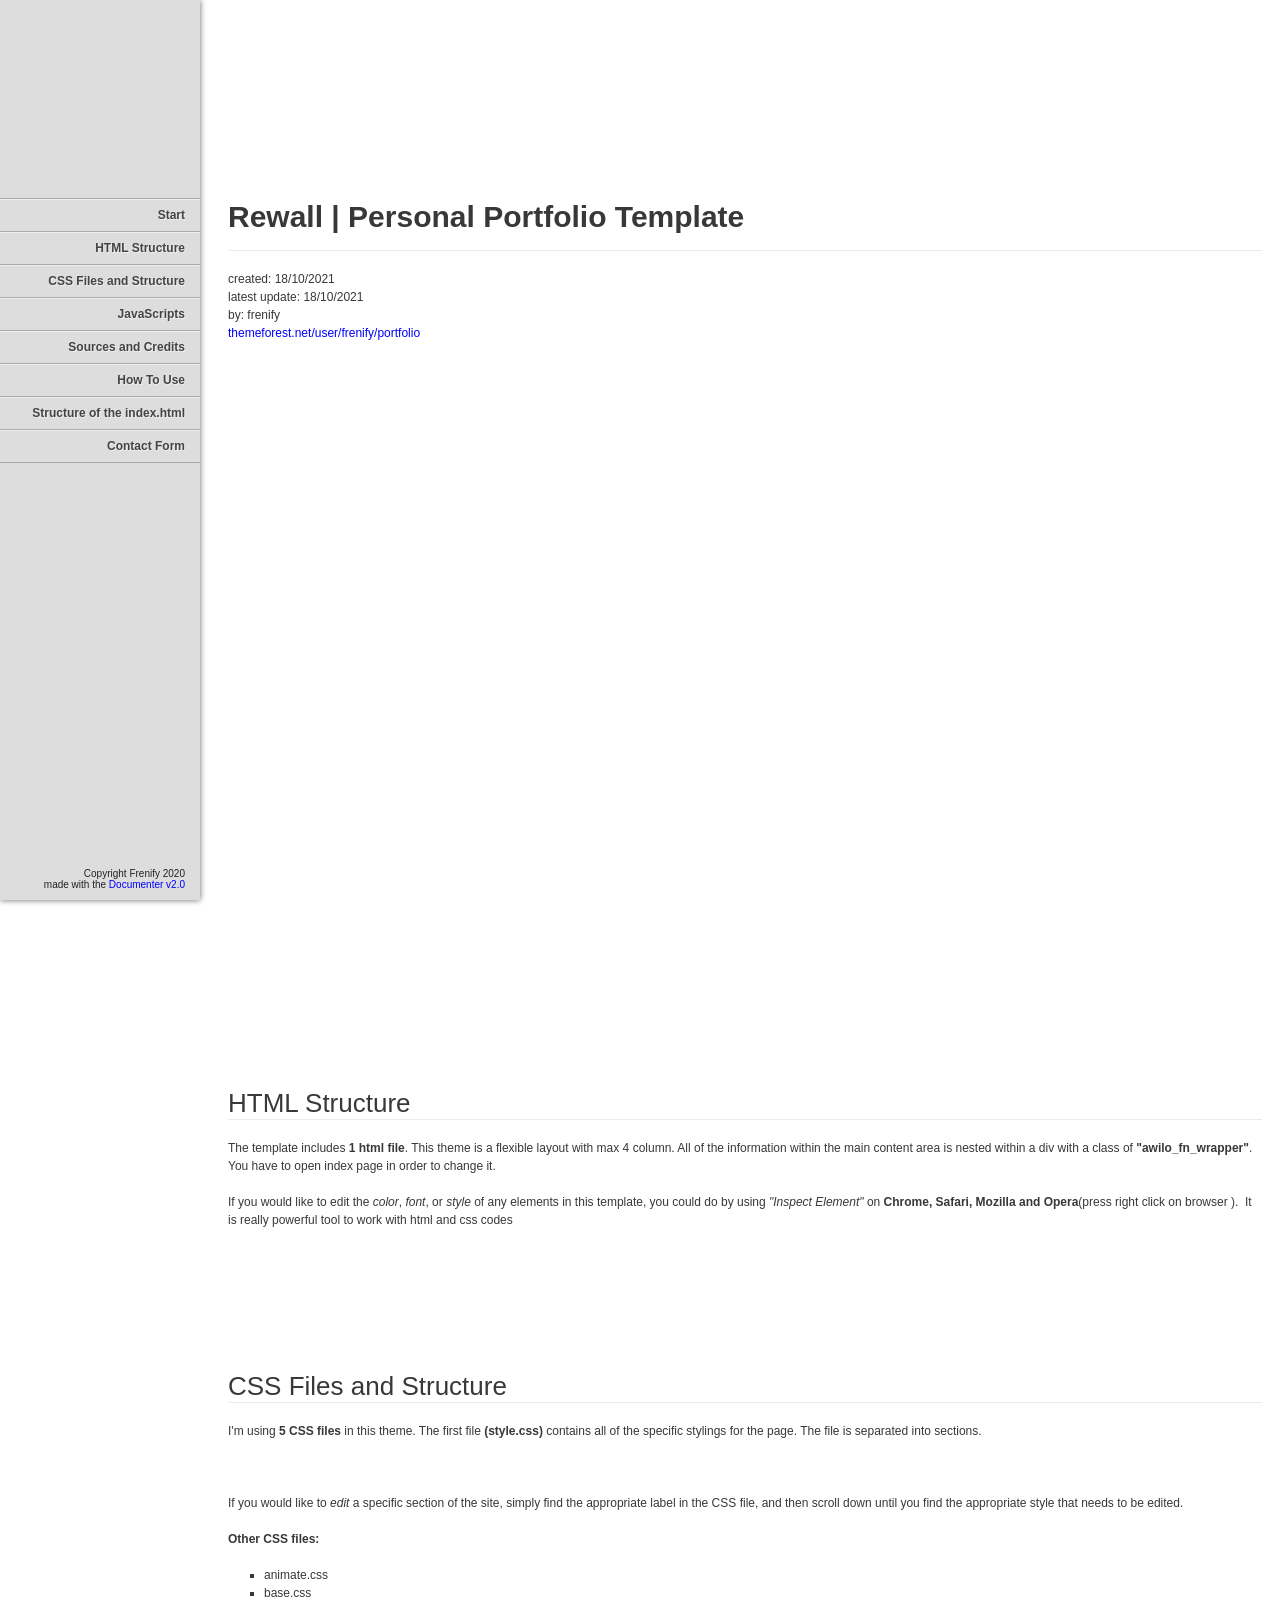
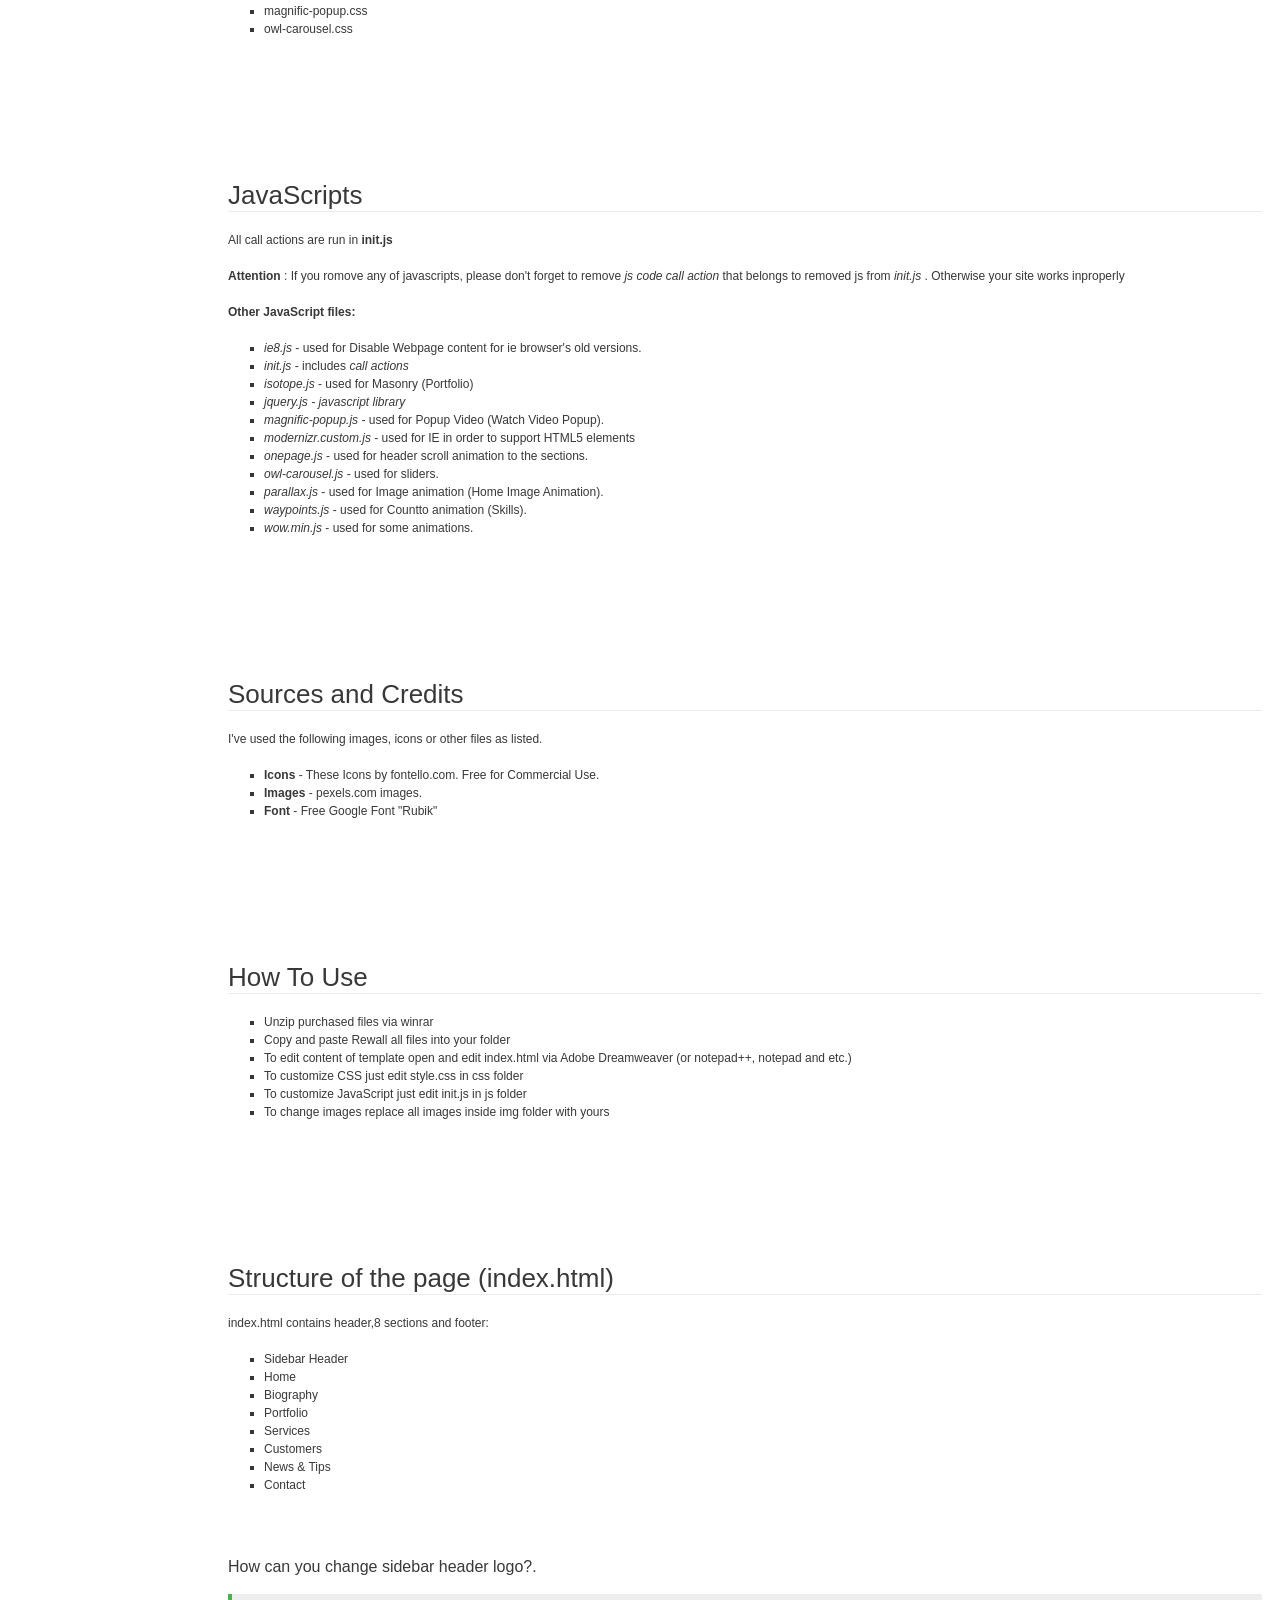
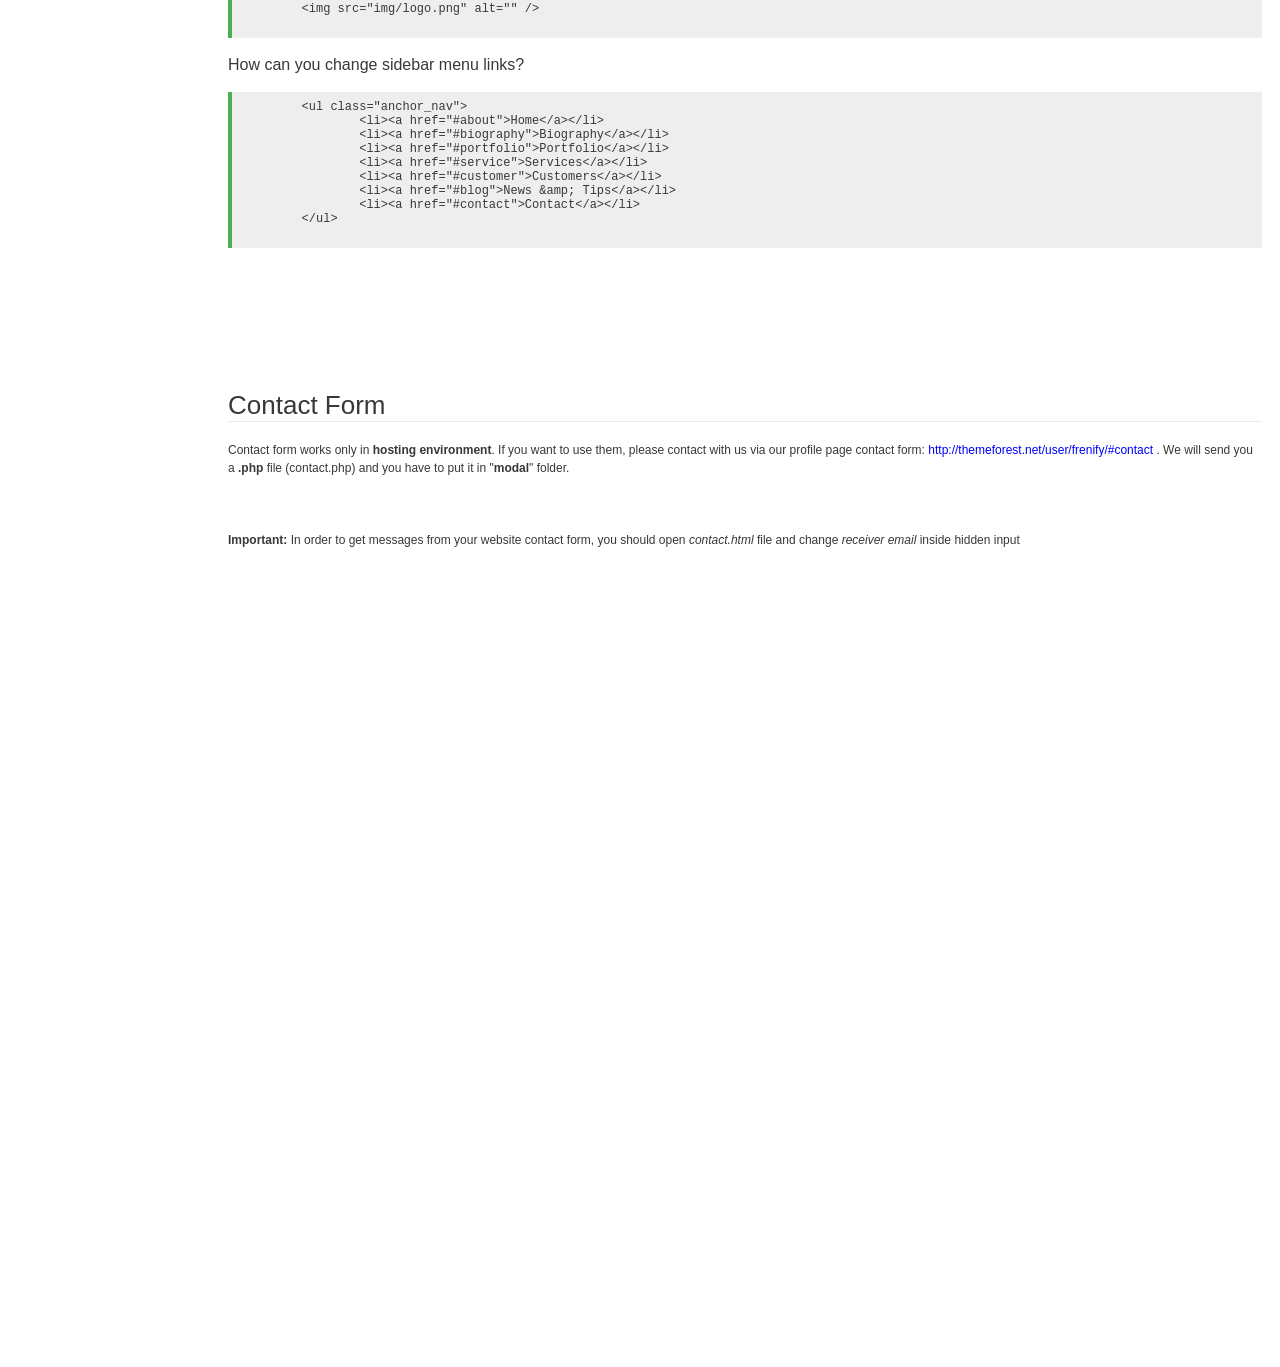
<file: MyWebSiteUI/wwwroot/mainpack/documentation/index.html>
<!doctype html>  
<!--[if IE 6 ]><html lang="en-us" class="ie6"> <![endif]-->
<!--[if IE 7 ]><html lang="en-us" class="ie7"> <![endif]-->
<!--[if IE 8 ]><html lang="en-us" class="ie8"> <![endif]-->
<!--[if (gt IE 7)|!(IE)]><!-->
<html lang="en-us"><!--<![endif]-->
<head>
	<meta charset="utf-8">
	
	<title>Rewall - Documentation</title>
	
	<meta name="description" content="Thank you for purchasing my template. If you have any questions that are beyond the scope of this help file, please feel free to contact with me via my profile page contact form on themeforest.net. Thanks so much!">
	<meta name="author" content="frenify">
	<meta name="copyright" content="frenify">
	<meta name="generator" content="Documenter v2.0 http://rxa.li/documenter">
	<meta name="date" content="2015-01-07T00:00:00+01:00">
	
	<link rel="stylesheet" href="assets/css/documenter_style.css" media="all">
	
	
	
	<script src="assets/js/jquery.js"></script>
	
	<script src="assets/js/jquery.scrollTo.js"></script>
	<script src="assets/js/jquery.easing.js"></script>
	
	<script>document.createElement('section');var duration='500',easing='swing';</script>
	<script src="assets/js/script.js"></script>
	
	<style>
		html{background-color:#FFFFFF;color:#383838;}
		::-moz-selection{background:#444444;color:#DDDDDD;}
		::selection{background:#444444;color:#DDDDDD;}
		#documenter_sidebar #documenter_logo{background-image:url();}
		a{color:#0000FF;}
		.btn {
			border-radius:3px;
		}
		.btn-primary {
			  background-image: -moz-linear-gradient(top, #0088CC, #0044CC);
			  background-image: -ms-linear-gradient(top, #0088CC, #0044CC);
			  background-image: -webkit-gradient(linear, 0 0, 0 0088CC%, from(#DDDDDD), to(#0044CC));
			  background-image: -webkit-linear-gradient(top, #0088CC, #0044CC);
			  background-image: -o-linear-gradient(top, #0088CC, #0044CC);
			  background-image: linear-gradient(top, #0088CC, #0044CC);
			  filter: progid:DXImageTransform.Microsoft.gradient(startColorstr='#0088CC', endColorstr='#0044CC', GradientType=0);
			  border-color: #0044CC #0044CC #bfbfbf;
			  color:#FFFFFF;
		}
		.btn-primary:hover,
		.btn-primary:active,
		.btn-primary.active,
		.btn-primary.disabled,
		.btn-primary[disabled] {
		  border-color: #0088CC #0088CC #bfbfbf;
		  background-color: #0044CC;
		}
		hr{border-top:1px solid #EBEBEB;border-bottom:1px solid #FFFFFF;}
		#documenter_sidebar, #documenter_sidebar ul a{background-color:#DDDDDD;color:#222222;}
		#documenter_sidebar ul a{-webkit-text-shadow:1px 1px 0px #EEEEEE;-moz-text-shadow:1px 1px 0px #EEEEEE;text-shadow:1px 1px 0px #EEEEEE;}
		#documenter_sidebar ul{border-top:1px solid #AAAAAA;}
		#documenter_sidebar ul a{border-top:1px solid #EEEEEE;border-bottom:1px solid #AAAAAA;color:#444444;}
		#documenter_sidebar ul a:hover{background:#444444;color:#DDDDDD;border-top:1px solid #444444;}
		#documenter_sidebar ul a.current{background:#444444;color:#DDDDDD;border-top:1px solid #444444;}
		#documenter_copyright{display:block !important;visibility:visible !important;}
	</style>
	
</head>
<body class="documenter-project-photobuddy">
	<div id="documenter_sidebar">
		<a href="#documenter_cover" id="documenter_logo"></a>
		<ul id="documenter_nav">
			<li><a class="current" href="#documenter_cover">Start</a></li>
				
			<li><a href="#html_structure" title="HTML Structure ">HTML Structure </a></li>
			<li><a href="#css_files_and_structure" title="CSS Files and Structure ">CSS Files and Structure </a></li>
			<li><a href="#javascripts" title="JavaScripts">JavaScripts</a></li>
			<li><a href="#sources_and_credits" title="Sources and Credits">Sources and Credits</a></li>
			<li><a href="#how_to_use" title="How to use">How To Use</a></li>
			<li><a href="#html_structuree" title="Structure of the page">Structure of the index.html</a></li>
			<li><a href="#contact_form_reservation_form" title="Contact Form">Contact Form</a></li>

		</ul>
		<div id="documenter_copyright">Copyright Frenify 2020<br>
		made with the <a href="http://rxa.li/documenter">Documenter v2.0</a> 
		</div>
	</div>
	<div id="documenter_content">
	<section id="documenter_cover">
	<h1>Rewall | Personal Portfolio Template</h1>
	
	<div id="documenter_buttons">
		
	</div>
	<hr>
	<ul>
	<li>created: 18/10/2021</li>
	<li>latest update: 18/10/2021</li>
	<li>by: frenify</li>
	<li><a href="http://themeforest.net/user/frenify/portfolio">themeforest.net/user/frenify/portfolio</a></li>
	
	</ul>
	<p></p>
	</section>
	
	<section id="html_structure">
	<div class="page-header"><h3>HTML Structure </h3><hr class="notop"></div>
<div class="desc" style="display: block;">
	<p>
		The template includes <strong>1 html file</strong>. This theme is a flexible layout with max 4 column. All of the information within the main content area is nested within a div with a class of <strong>&quot;awilo_fn_wrapper&quot;</strong>. You have to open index page in order to change it.</p>
	<p>
		If you would like to edit the <em>color</em>, <em>font</em>, or <em>style</em> of any elements in this template, you could do by using <em>&quot;Inspect Element&quot;</em> on <strong>Chrome, Safari, </strong><strong>Mozilla</strong><strong> and Opera</strong>(press right click on browser ).&nbsp; It is really powerful tool to work with html and css codes</p>
</div>
<p>&nbsp;
	</p>
</section>
<section id="css_files_and_structure">
	<div class="page-header"><h3>CSS Files and Structure </h3><hr class="notop"></div>
<div class="desc" style="display: block;">
	<p>
		I&#39;m using <strong>5 CSS files</strong> in this theme. The first file <strong>(style.css)</strong> contains all of the specific stylings for the page. The file is separated into sections.</p>
	<p>&nbsp;
		</p>
	<p>
		If you would like to <em>edit</em> a specific section of the site, simply find the appropriate label in the CSS file, and then scroll down until you find the appropriate style that needs to be edited.</p>
	<p>
		<strong>Other CSS files:</strong></p>
	<ul>
		<li>animate.css</li>
		<li>base.css</li>
		<li>magnific-popup.css</li>
		<li>owl-carousel.css</li>
	</ul>
</div>
<p>&nbsp;
	</p>
</section>
<section id="javascripts">
	<div class="page-header"><h3>JavaScripts</h3><hr class="notop"></div>
<div class="desc" style="display: block;">
	<p>
		All call actions are run in <strong>init.js</strong></p>
	<p>
		<strong>Attention</strong> : If you romove any of javascripts, please don&#39;t forget to remove <em>js code call action</em> that belongs to removed js from <em>init.js</em> . Otherwise your site works inproperly</p>
	<p>
		<strong>Other JavaScript files:</strong></p>
	<ul>
		<li>
			<em>ie8.js</em> - used for Disable Webpage content for ie browser's old versions.</li>
		<li>
			<em>init.js</em> - includes <em>call actions</em></li>
        <li>
			<em>isotope.js</em> - used for Masonry (Portfolio)</li>
		<li>
			<em>jquery.js - javascript library</em></li>
        <li>
			<em>magnific-popup.js</em> - used for Popup Video (Watch Video Popup).</li>
		<li>
			<em>modernizr.custom.js</em> - used for IE in order to support HTML5 elements</li>
        <li>
			<em>onepage.js</em> - used for header scroll animation to the sections.</li>
        <li>
			<em>owl-carousel.js</em> - used for sliders.</li>
        <li>
			<em>parallax.js</em> - used for Image animation (Home Image Animation).</li>
        <li>
			<em>waypoints.js</em> - used for Countto animation (Skills).</li>
        <li>
			<em>wow.min.js</em> - used for some animations.</li>
	</ul>
</div>
<p>&nbsp;
	</p>
</section>
<section id="sources_and_credits">
	<div class="page-header"><h3>Sources and Credits</h3><hr class="notop"></div>
<div class="desc" style="display: block;">
	<p>
		I&#39;ve used the following images, icons or other files as listed.</p>
	<ul>
		<li>
			<strong>Icons</strong> - These Icons by fontello.com. Free for Commercial Use.</li>
		<li>
			<strong>Images</strong> - pexels.com images.</li>
		<li>
			<strong>Font</strong> - Free Google Font &quot;Rubik&quot;</li>
	</ul>
</div>
<p>&nbsp;
	</p>
</section>
<section id="how_to_use">
	<div class="page-header"><h3>How To Use</h3><hr class="notop"></div>
<div class="desc" style="display: block;">
	<ul>
		<li>Unzip purchased files via winrar</li>
		<li>Copy and paste Rewall all files into your folder</li>
		<li>To edit content of template open and edit index.html via Adobe Dreamweaver (or notepad++, notepad and etc.)</li>
		<li>To customize CSS just edit style.css in css folder</li>
		<li>To customize JavaScript just edit init.js in js folder</li>
		<li>To change images replace all images inside img folder with yours</li>
	</ul>
</div>
<p>&nbsp;
	</p>
</section>
<section id="html_structuree">
	<div class="page-header"><h3>Structure of the page (index.html) </h3><hr class="notop"></div>
<div class="desc" style="display: block;">
	<p>index.html contains header,8 sections and footer:</p>
	<ul>
		<li>Sidebar Header</li>
		<li>Home</li>
		<li>Biography</li>
		<li>Portfolio</li>
		<li>Services</li>
		<li>Customers</li>
		<li>News &amp; Tips</li>
		<li>Contact</li>
	</ul>
	
	<br />
	<br />
	
	<h5>How can you change sidebar header logo?.</h5>
	<pre>
	&lt;img src=&quot;img/logo.png&quot; alt=&quot;&quot; /&gt;
	</pre>
	
	<h5>How can you change sidebar menu links?</h5>
	
	<pre>
	&lt;ul class=&quot;anchor_nav&quot;&gt;
		&lt;li&gt;&lt;a href=&quot;#about&quot;&gt;Home&lt;/a&gt;&lt;/li&gt;
		&lt;li&gt;&lt;a href=&quot;#biography&quot;&gt;Biography&lt;/a&gt;&lt;/li&gt;
		&lt;li&gt;&lt;a href=&quot;#portfolio&quot;&gt;Portfolio&lt;/a&gt;&lt;/li&gt;
		&lt;li&gt;&lt;a href=&quot;#service&quot;&gt;Services&lt;/a&gt;&lt;/li&gt;
		&lt;li&gt;&lt;a href=&quot;#customer&quot;&gt;Customers&lt;/a&gt;&lt;/li&gt;
		&lt;li&gt;&lt;a href=&quot;#blog&quot;&gt;News &amp;amp; Tips&lt;/a&gt;&lt;/li&gt;
		&lt;li&gt;&lt;a href=&quot;#contact&quot;&gt;Contact&lt;/a&gt;&lt;/li&gt;
	&lt;/ul&gt;
	</pre>
	
</div>
<p>&nbsp;
	</p>
</section>
<section id="contact_form_reservation_form">
	<div class="page-header"><h3>Contact Form</h3><hr class="notop"></div>
<p>
	Contact form works only in <strong>hosting environment</strong>. If you want to use them, please contact with us via our profile page contact form: <a href="http://themeforest.net/user/frenify/#contact" target="_blank">http://themeforest.net/user/frenify/#contact</a> . We will send you a <strong>.php</strong> file (contact.php) and you have to put it in &quot;<strong>modal</strong>&quot; folder.</p>
<p>&nbsp;
	</p>
<p>
	<strong>Important:</strong> In order to get messages from your website contact form, you should open <em>contact.html</em> file and change <em>receiver email</em> inside hidden input</p>
</section>

	</div>
</body>
</html>
</file>
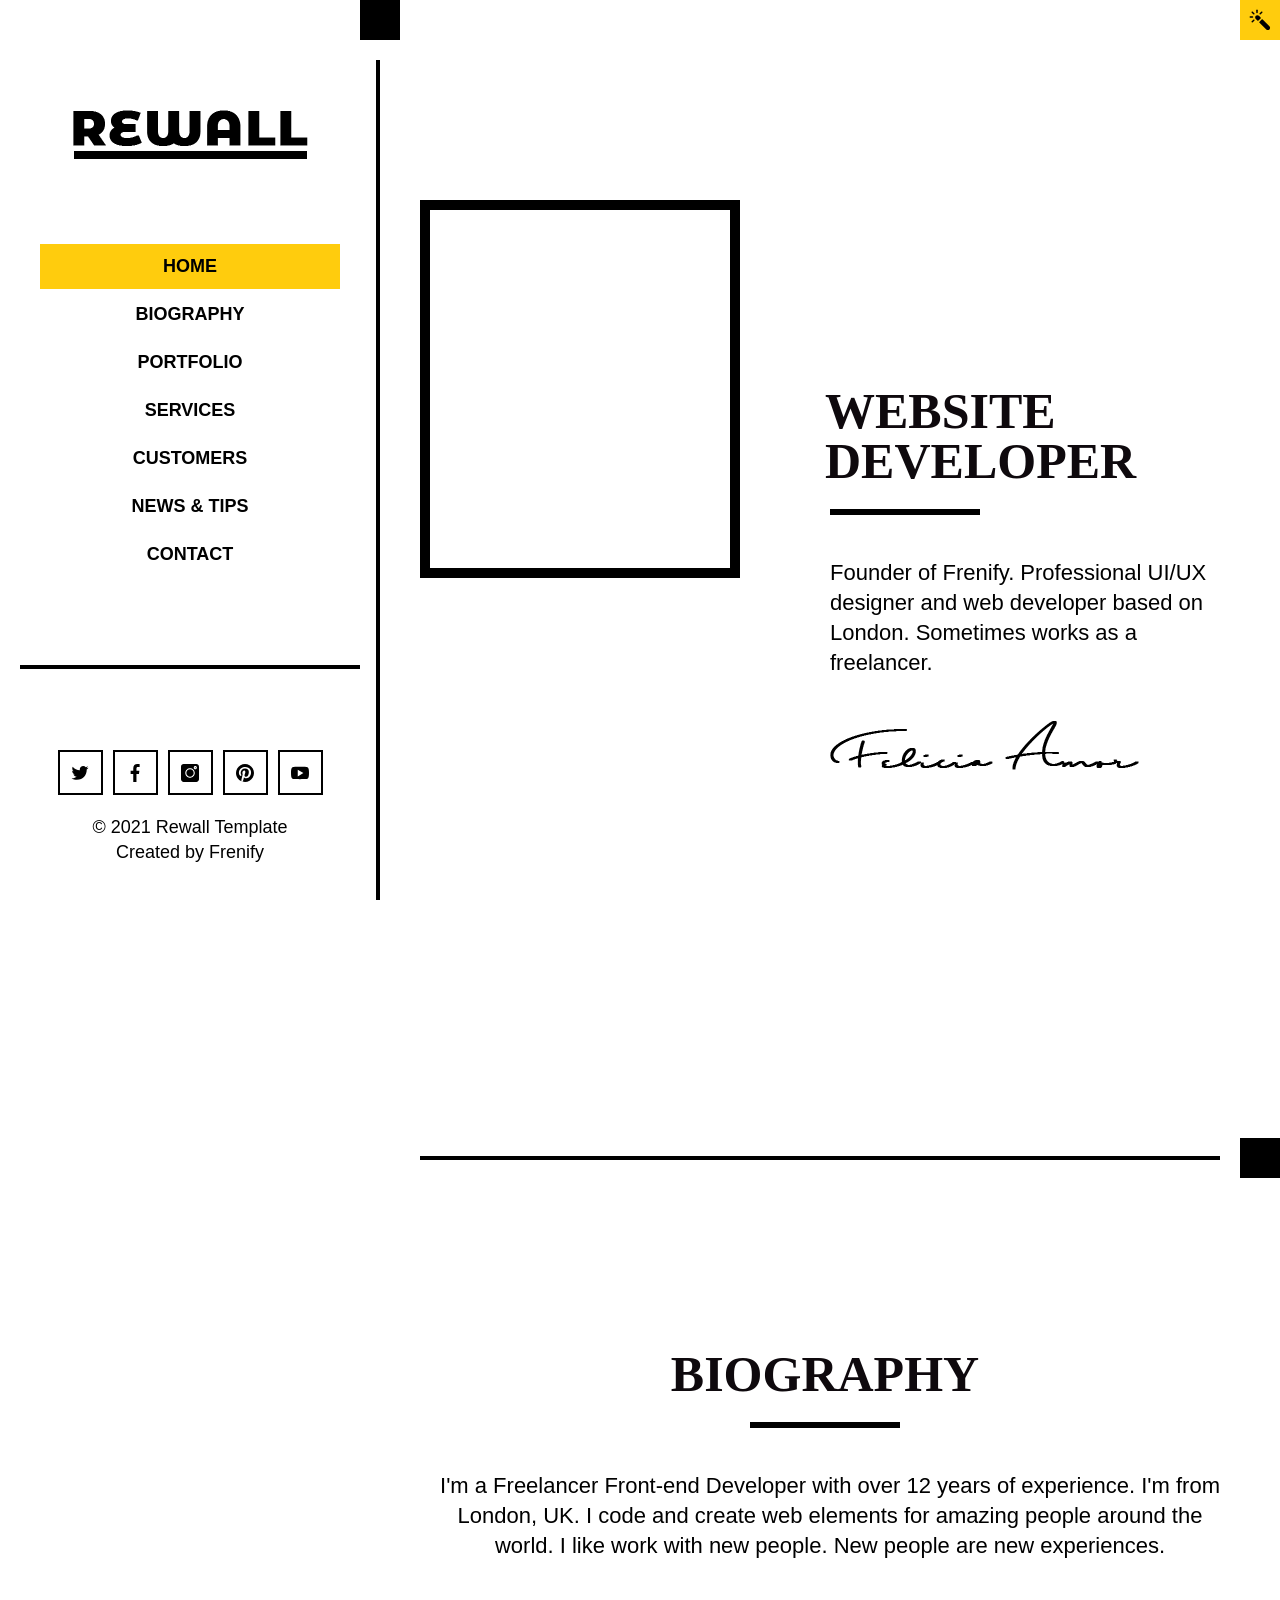
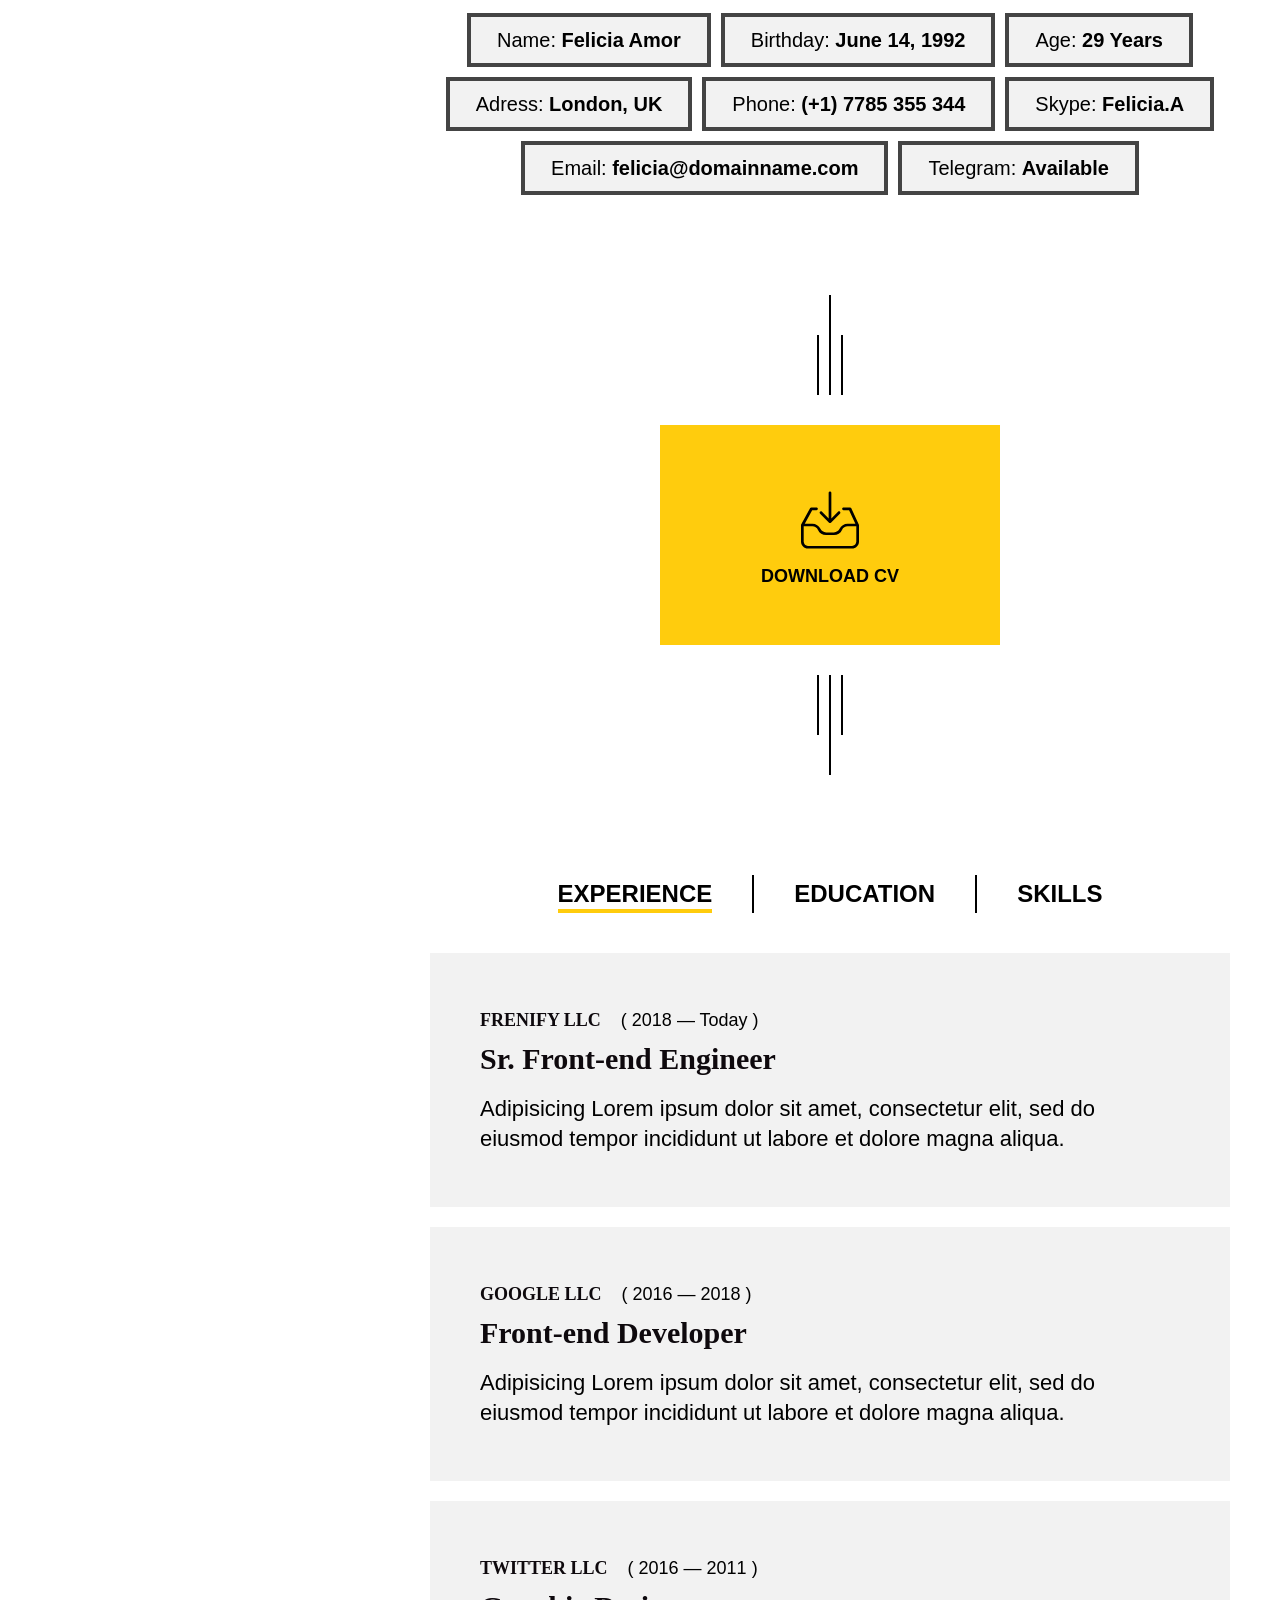
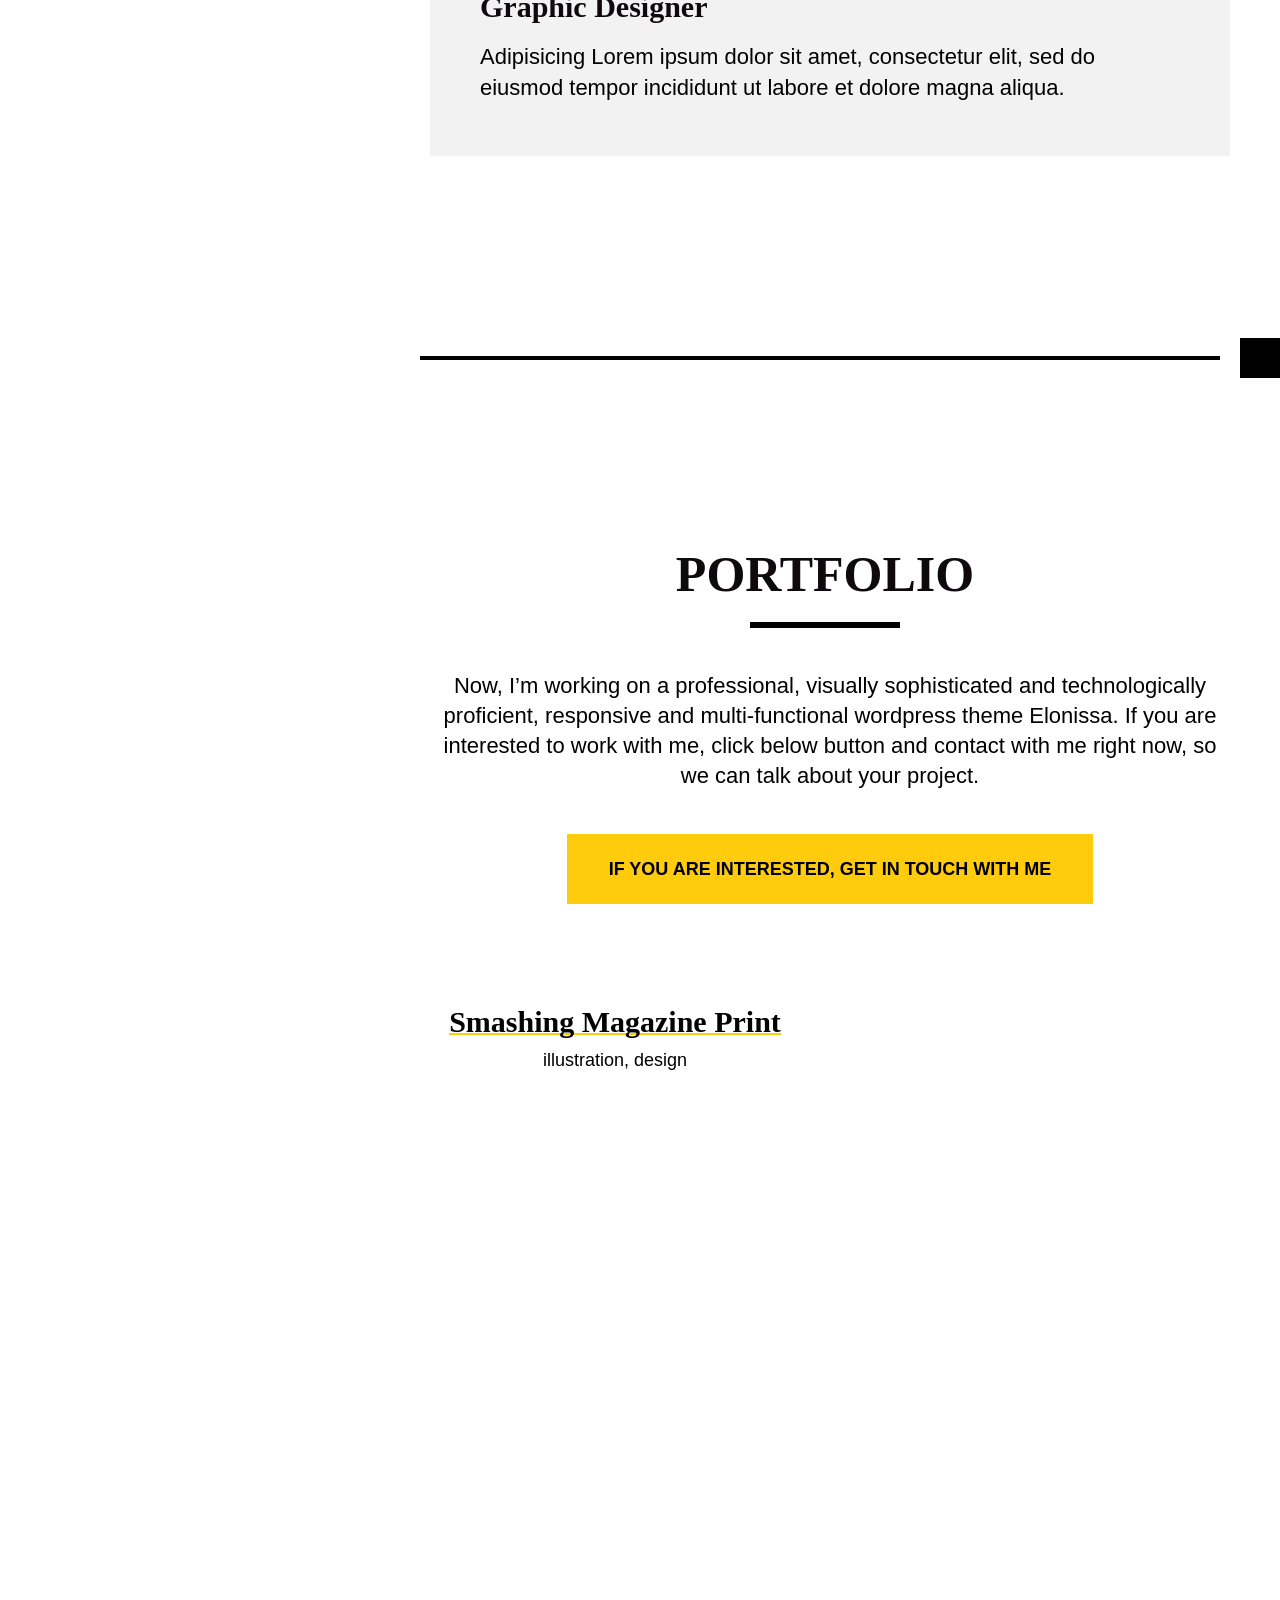
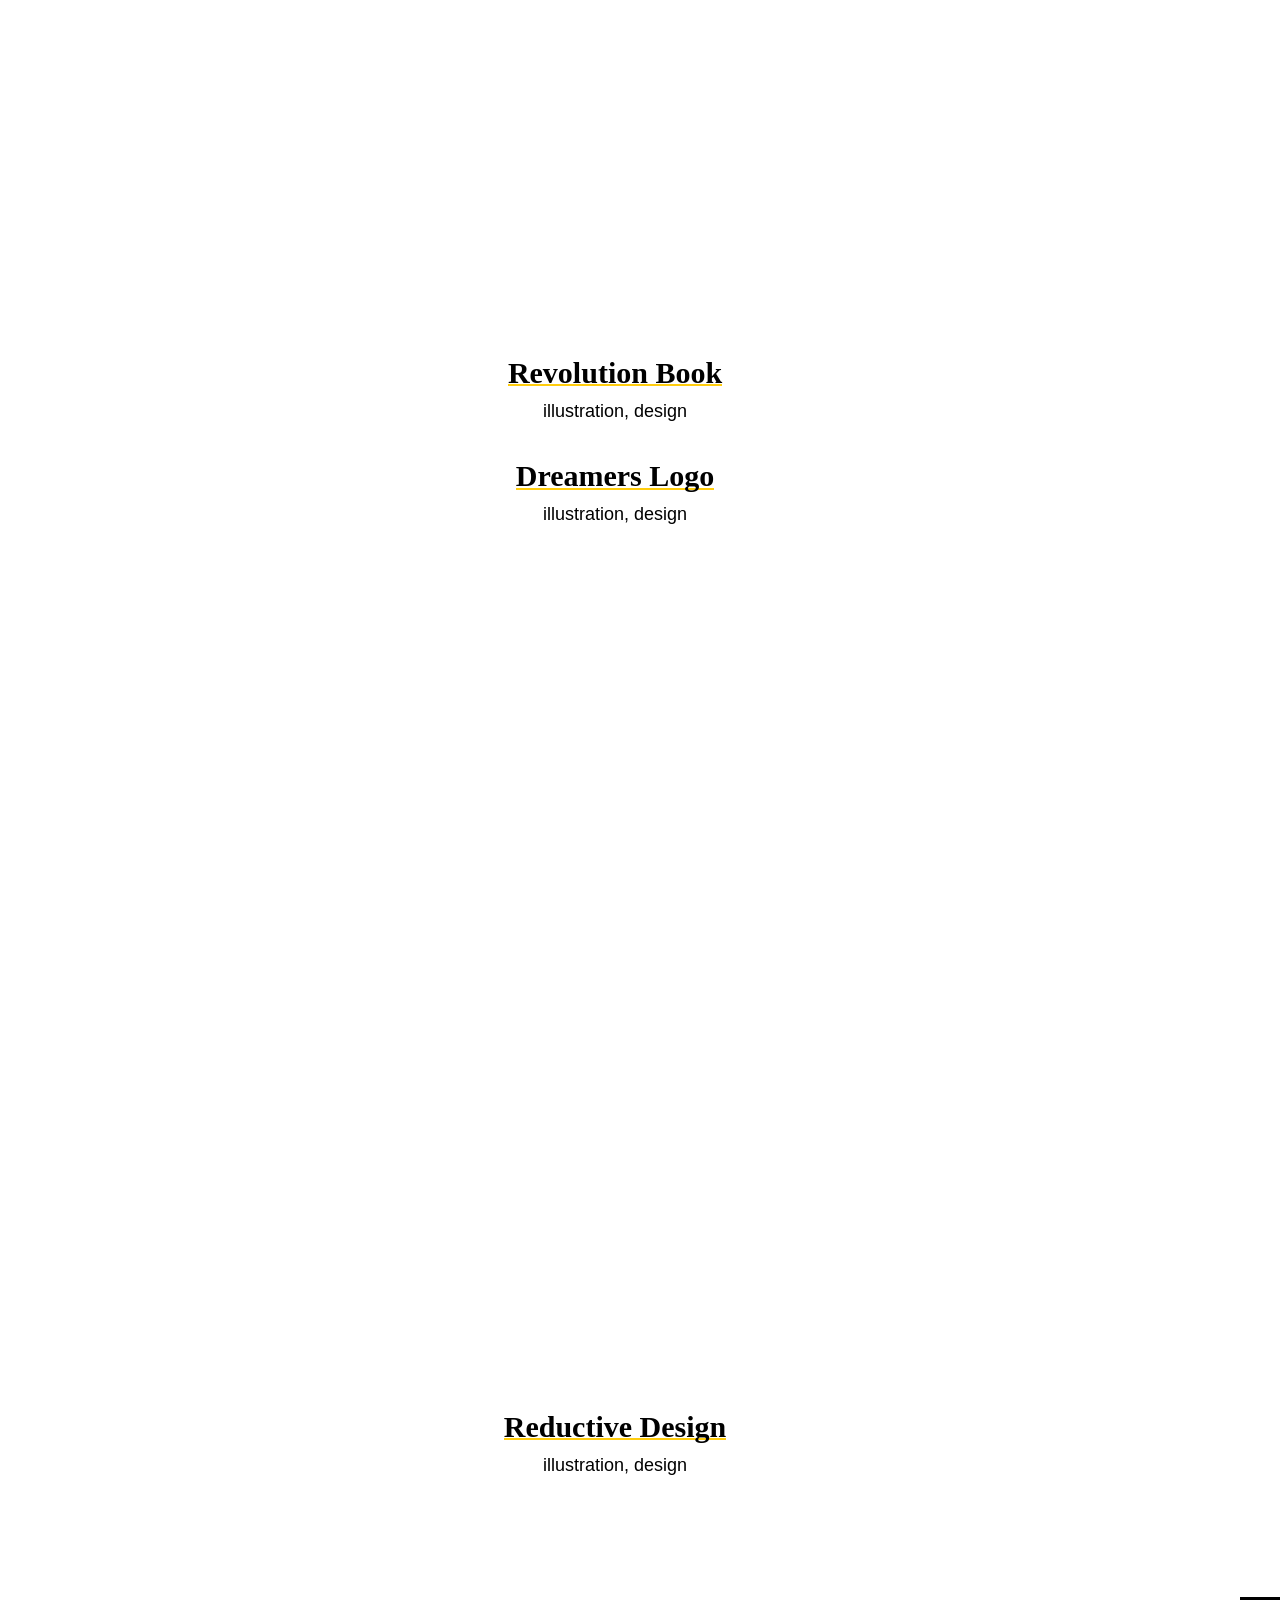
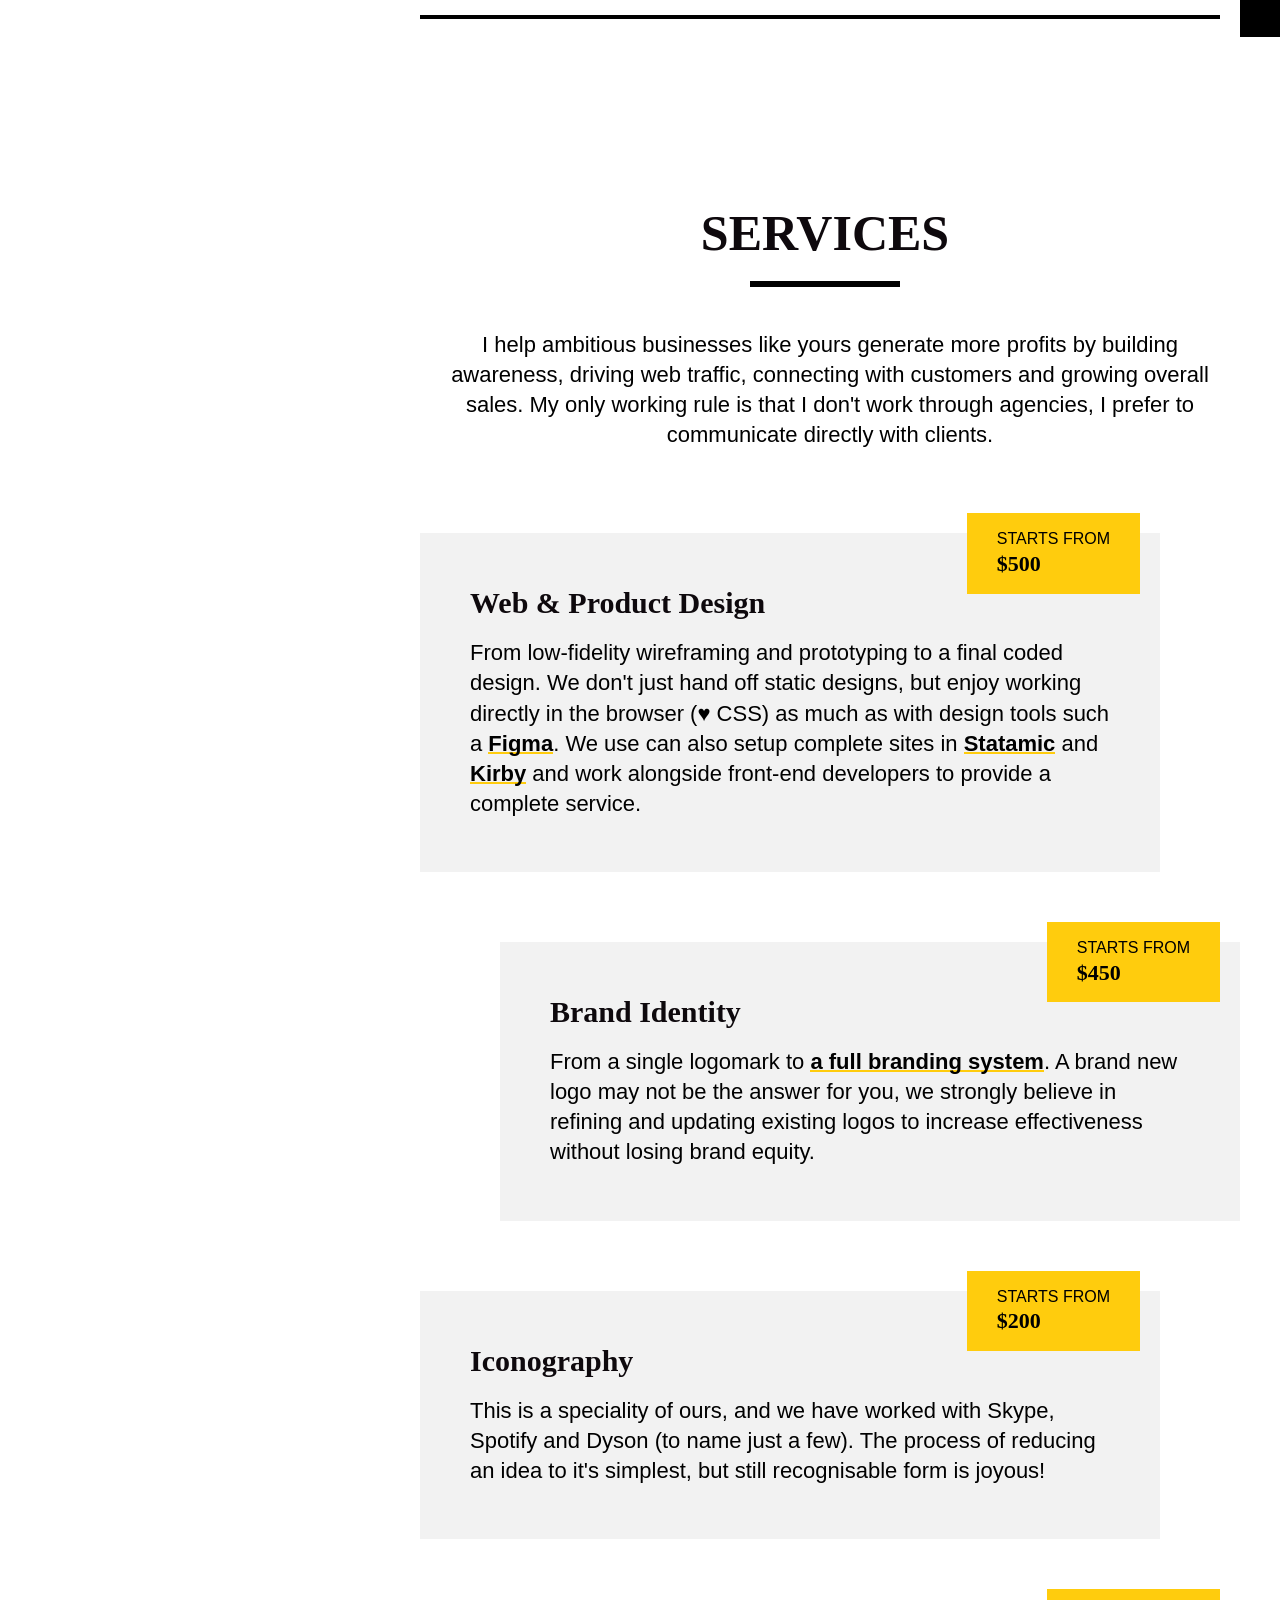
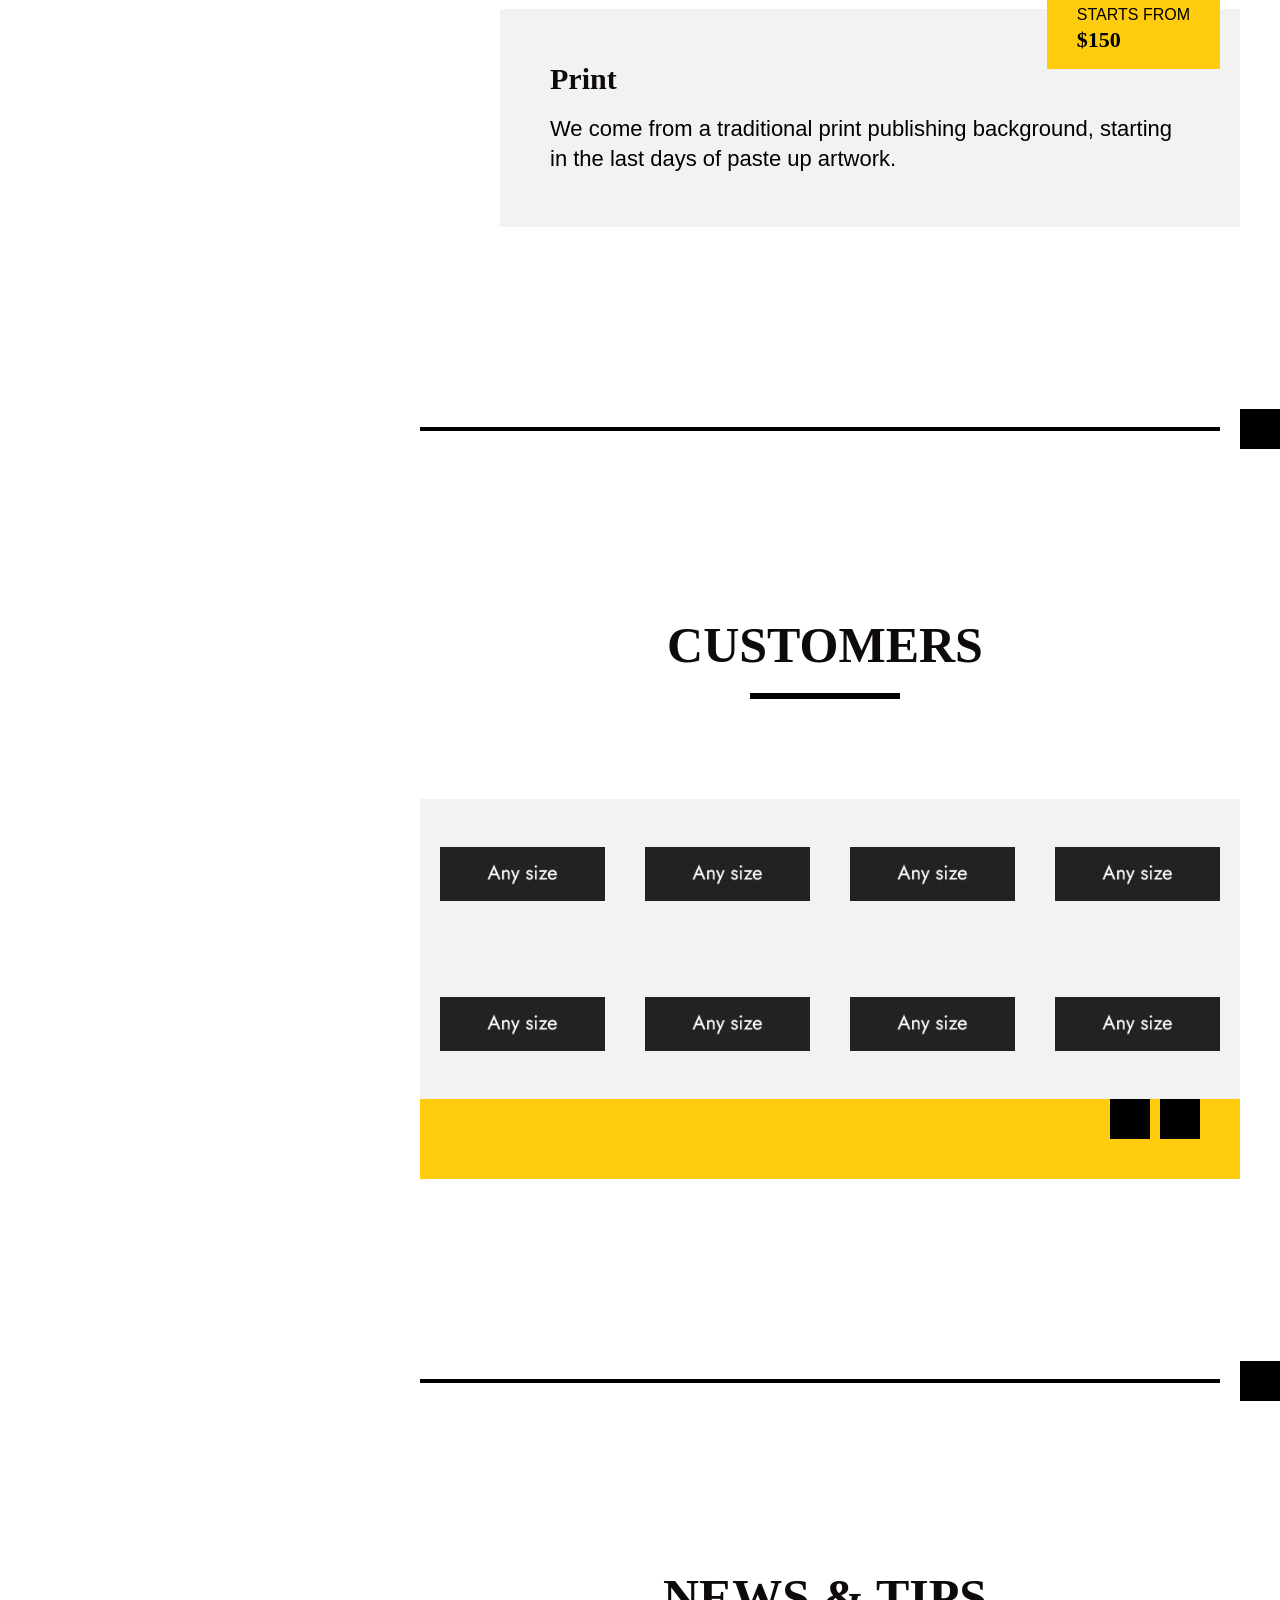
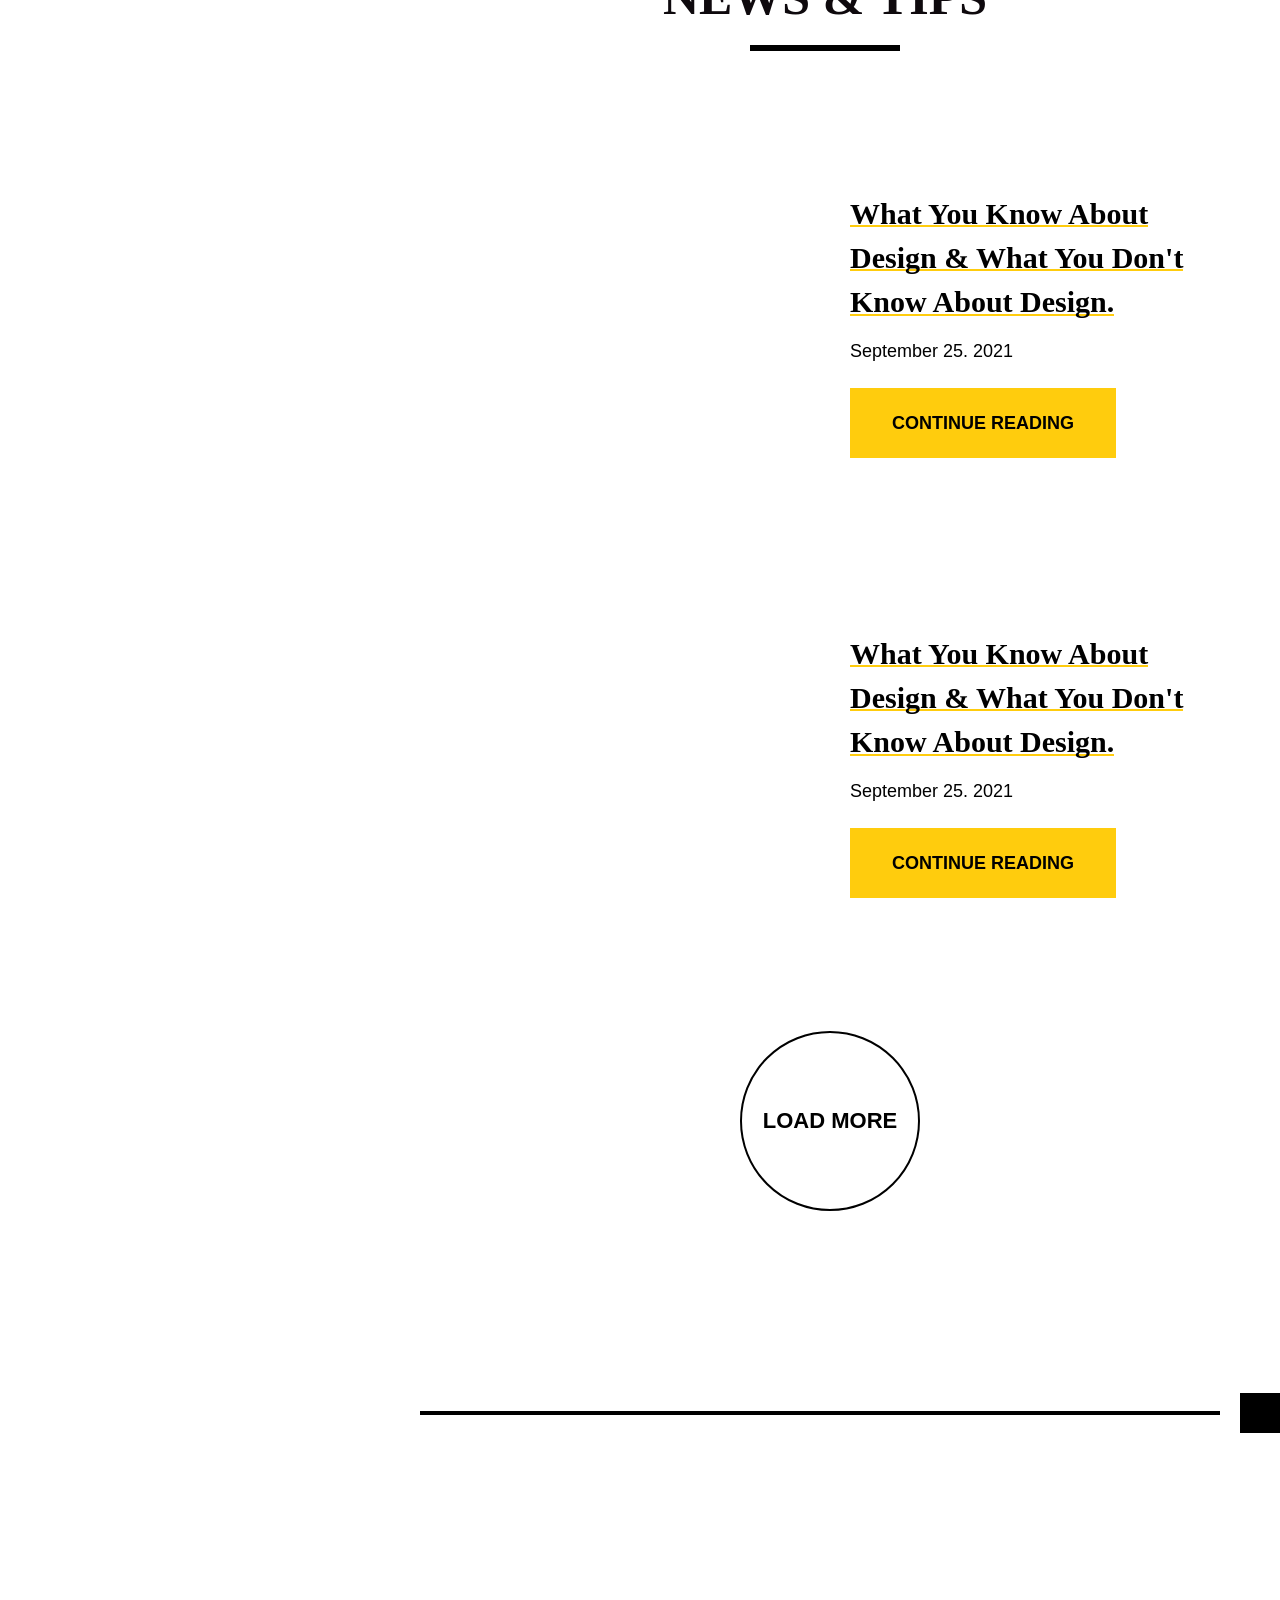
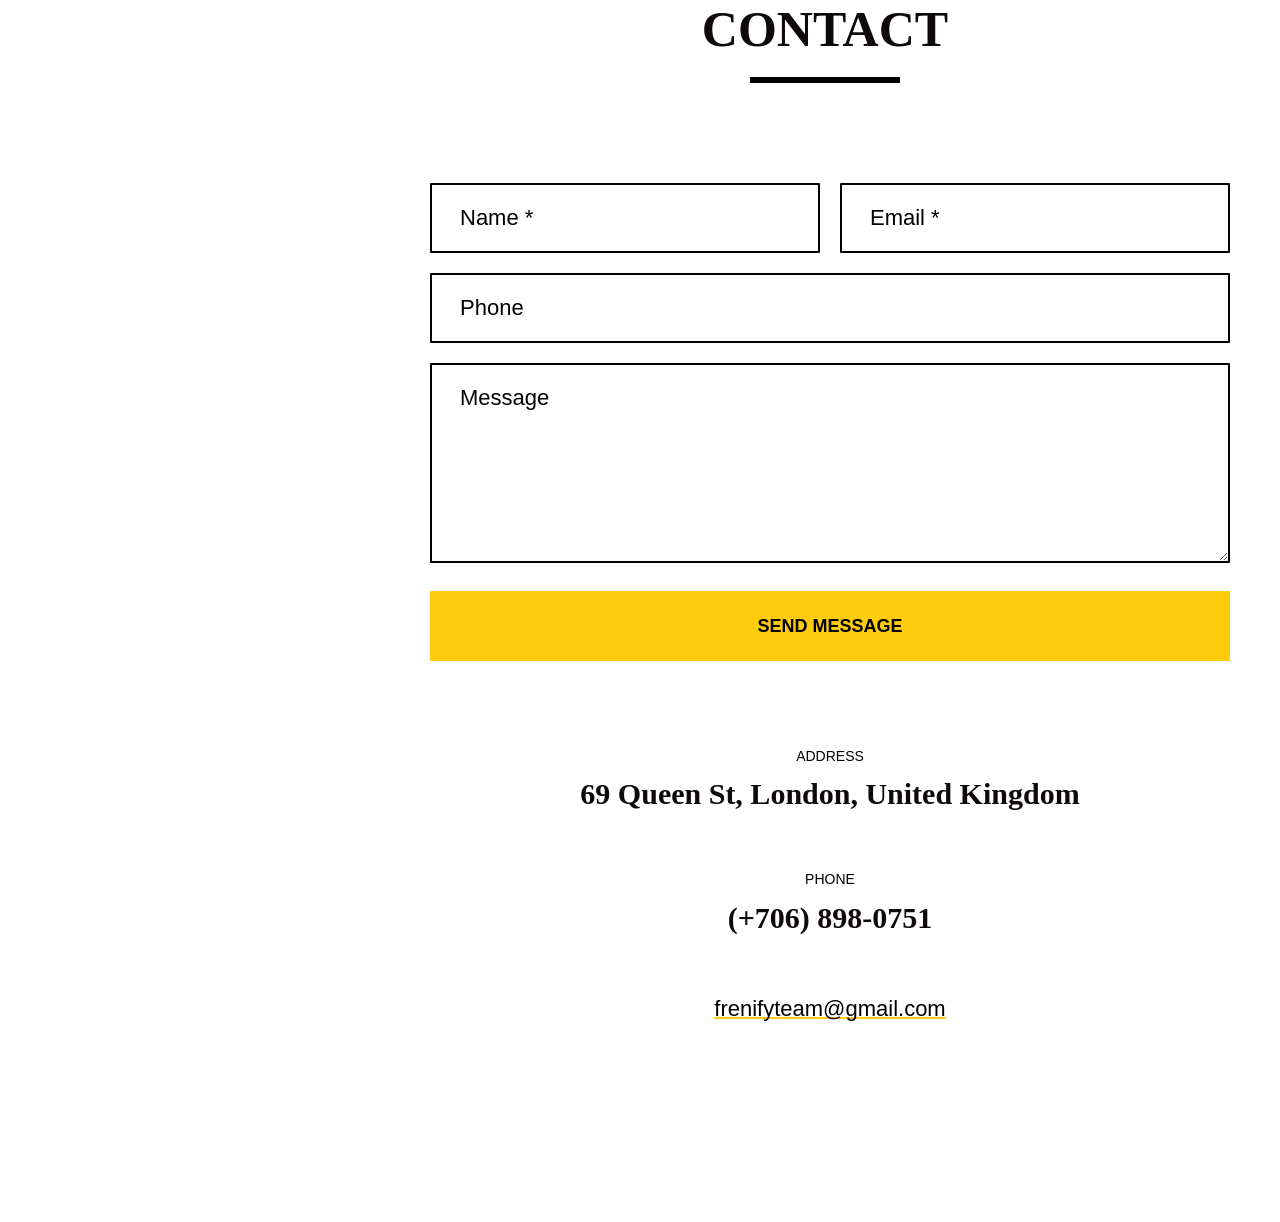
<file: MyWebSiteUI/wwwroot/mainpack/html/index.html>
<!DOCTYPE html>
<!--[if lt IE 7 ]><html class="ie ie6" lang="en"> <![endif]-->
<!--[if IE 7 ]><html class="ie ie7" lang="en"> <![endif]-->
<!--[if IE 8 ]><html class="ie ie8" lang="en"> <![endif]-->
<!--[if (gte IE 9)|!(IE)]><!--><html lang="en"> <!--<![endif]-->

<head>

<meta http-equiv="Content-Type" content="text/html; charset=utf-8" />

<meta name="description" content="Rewall">
<meta name="author" content="Frenify">

<meta name="viewport" content="width=device-width, initial-scale=1, maximum-scale=1">

<title>Rewall | Home</title>

<!-- Google Fonts -->

<!-- /Google Fonts -->

<!-- Styles -->
<link type="text/css" rel="stylesheet" href="css/base.css" />
<link type="text/css" rel="stylesheet" href="css/animate.css" />
<link type="text/css" rel="stylesheet" href="css/magnific-popup.css" />
<link type="text/css" rel="stylesheet" href="css/owl-carousel.css" />
<link type="text/css" rel="stylesheet" href="css/style.css" />
<!--[if lt IE 9]> <script type="text/javascript" src="js/modernizr.custom.js"></script> <![endif]-->
<!-- /Styles -->

</head>

<body>


<!-- Wrapper All -->
<div class="rewall_fn_wrapper_all" data-nav-skin="transdark">
	
	<!-- Wrapper -->
	<div class="rewall_fn_wrapper">
	
		
		<div class="rewall_fn_mobilemenu_wrap">
		   
		   	<!-- LOGO & HAMBURGER -->
		   	<div class="logo_hamb">
			  	<div class="in">
				 	<div class="menu_logo">
						<a href="index.html"><img src="img/logo-light.png" alt="" /></a>
				 	</div>
				 	<div class="hamburger hamburger--collapse-r">
						<div class="hamburger-box">
					   		<div class="hamburger-inner"></div>
						</div>
				 	</div>
			 	</div>
		   	</div>
		   	<!-- /LOGO & HAMBURGER -->
		   	<!-- MOBILE DROPDOWN MENU -->
		   	<div class="mobilemenu">
			 	<div>
					<ul class="anchor_nav vert_menu_list">
						<li class="current"><a href="#about">Home</a></li>
						<li><a href="#biography">Biography</a></li>
						<li><a href="#portfolio">Portfolio</a></li>
						<li><a href="#service">Services</a></li>
						<li><a href="#customer">Customers</a></li>
						<li><a href="#blog">News &amp; Tips</a></li>
						<li><a href="#contact">Contact</a></li>
					</ul>
			  	</div>
		   	</div>
		   	<!-- /MOBILE DROPDOWN MENU -->
		</div>
	
	
		<!-- Color Scheme -->
		<div class="rewall_fn_color_scheme">
			<a class="opener" href="#">
				<img src="svg/color.svg" alt="" class="fn__svg" />
			</a>
			<div class="color_box">
				<a href="#" class="closer">
					<img src="svg/cancel.svg" alt="" class="fn__svg" />
				</a>
				<ul>
					<li class="item">
						<h5>Online clothing store</h5>
						<ul>
							<li><a href="#" data-color="#5d6e99"></a></li>
							<li><a href="#" data-color="#b18780"></a></li>
							<li><a href="#" data-color="#605e2d"></a></li>
							<li><a href="#" data-color="#7c554e"></a></li>
							<li><a href="#" data-color="#f4988b"></a></li>
							<li><a href="#" data-color="#dfc1b6"></a></li>
							<li><a href="#" data-color="#c77fb1"></a></li>
							<li><a href="#" data-color="#a9aa71"></a></li>
							<li><a href="#" data-color="#96939c"></a></li>
							<li><a href="#" data-color="#f36b51"></a></li>
						</ul>
					</li>
					<li class="item">
						<h5>Website for women's clothing, accessories and jewelry store</h5>
						<ul>
							<li><a href="#" data-color="#3e1c1d"></a></li>
							<li><a href="#" data-color="#694141"></a></li>
							<li><a href="#" data-color="#532c27"></a></li>
							<li><a href="#" data-color="#7b5650"></a></li>
							<li><a href="#" data-color="#2d1012"></a></li>
							<li><a href="#" data-color="#92665d"></a></li>
							<li><a href="#" data-color="#a9806e"></a></li>
							<li><a href="#" data-color="#c29d83"></a></li>
							<li><a href="#" data-color="#710e3d"></a></li>
							<li><a href="#" data-color="#96285b"></a></li>
						</ul>
					</li>
					<li class="item">
						<h5>Wedding salon website</h5>
						<ul>
							<li><a href="#" data-color="#e397b1"></a></li>
							<li><a href="#" data-color="#ce7d7a"></a></li>
							<li><a href="#" data-color="#a58264"></a></li>
							<li><a href="#" data-color="#600b28"></a></li>
							<li><a href="#" data-color="#5e2c21"></a></li>
							<li><a href="#" data-color="#e8d5c1"></a></li>
							<li><a href="#" data-color="#3c0f12"></a></li>
							<li><a href="#" data-color="#b47f77"></a></li>
							<li><a href="#" data-color="#634352"></a></li>
							<li><a href="#" data-color="#11131f"></a></li>
						</ul>
					</li>
					<li class="item">
						<h5>Website on the topic of cars</h5>
						<ul>
							<li><a href="#" data-color="#0d0208"></a></li>
							<li><a href="#" data-color="#170b19"></a></li>
							<li><a href="#" data-color="#3a0f18"></a></li>
							<li><a href="#" data-color="#661615"></a></li>
							<li><a href="#" data-color="#181c39"></a></li>
							<li><a href="#" data-color="#1a344f"></a></li>
							<li><a href="#" data-color="#0d4d66"></a></li>
							<li><a href="#" data-color="#09637e"></a></li>
							<li><a href="#" data-color="#0b89a0"></a></li>
							<li><a href="#" data-color="#0fa5c0"></a></li>
						</ul>
					</li>
					<li class="item">
						<h5>Entertainment website</h5>
						<ul>
							<li><a href="#" data-color="#c851ad"></a></li>
							<li><a href="#" data-color="#ac3a9c"></a></li>
							<li><a href="#" data-color="#682374"></a></li>
							<li><a href="#" data-color="#60226f"></a></li>
							<li><a href="#" data-color="#7f78ac"></a></li>
							<li><a href="#" data-color="#4c8ca8"></a></li>
							<li><a href="#" data-color="#7354b1"></a></li>
							<li><a href="#" data-color="#151a75"></a></li>
							<li><a href="#" data-color="#4b1549"></a></li>
							<li><a href="#" data-color="#2c0929"></a></li>
						</ul>
					</li>
					<li class="item">
						<h5>Home Decor Shop</h5>
						<ul>
							<li><a href="#" data-color="#4f4232"></a></li>
							<li><a href="#" data-color="#f3d9b6"></a></li>
							<li><a href="#" data-color="#afc15d"></a></li>
							<li><a href="#" data-color="#8e4c29"></a></li>
							<li><a href="#" data-color="#250c08"></a></li>
							<li><a href="#" data-color="#f6ba88"></a></li>
							<li><a href="#" data-color="#f59e82"></a></li>
							<li><a href="#" data-color="#421b0c"></a></li>
							<li><a href="#" data-color="#af9a7d"></a></li>
							<li><a href="#" data-color="#242408"></a></li>
						</ul>
					</li>
					<li class="item">
						<h5>Photographer's site</h5>
						<ul>
							<li><a href="#" data-color="#673b28"></a></li>
							<li><a href="#" data-color="#77482c"></a></li>
							<li><a href="#" data-color="#49271e"></a></li>
							<li><a href="#" data-color="#795d48"></a></li>
							<li><a href="#" data-color="#916a41"></a></li>
							<li><a href="#" data-color="#301615"></a></li>
							<li><a href="#" data-color="#92785f"></a></li>
							<li><a href="#" data-color="#dfd3d3"></a></li>
							<li><a href="#" data-color="#c8b7af"></a></li>
							<li><a href="#" data-color="#ae9883"></a></li>
						</ul>
					</li>
					<li class="item">
						<h5>Sports website</h5>
						<ul>
							<li><a href="#" data-color="#12151a"></a></li>
							<li><a href="#" data-color="#2b2219"></a></li>
							<li><a href="#" data-color="#024387"></a></li>
							<li><a href="#" data-color="#9fa792"></a></li>
							<li><a href="#" data-color="#907608"></a></li>
							<li><a href="#" data-color="#121e1a"></a></li>
							<li><a href="#" data-color="#200f08"></a></li>
							<li><a href="#" data-color="#730101"></a></li>
							<li><a href="#" data-color="#574c1e"></a></li>
							<li><a href="#" data-color="#3e3e36"></a></li>
						</ul>
					</li>
					<li class="item">
						<h5>Restaurant website</h5>
						<ul>
							<li><a href="#" data-color="#e8c992"></a></li>
							<li><a href="#" data-color="#dda742"></a></li>
							<li><a href="#" data-color="#db901b"></a></li>
							<li><a href="#" data-color="#e08f02"></a></li>
							<li><a href="#" data-color="#c66507"></a></li>
							<li><a href="#" data-color="#b07857"></a></li>
							<li><a href="#" data-color="#aa2c05"></a></li>
							<li><a href="#" data-color="#7d1d07"></a></li>
							<li><a href="#" data-color="#450f03"></a></li>
							<li><a href="#" data-color="#371001"></a></li>
						</ul>
					</li>
					<li class="item">
						<h5>Real estate website</h5>
						<ul>
							<li><a href="#" data-color="#b97d47"></a></li>
							<li><a href="#" data-color="#d5c697"></a></li>
							<li><a href="#" data-color="#888365"></a></li>
							<li><a href="#" data-color="#624a25"></a></li>
							<li><a href="#" data-color="#a74c1d"></a></li>
							<li><a href="#" data-color="#ef8b50"></a></li>
							<li><a href="#" data-color="#9ca816"></a></li>
							<li><a href="#" data-color="#7c8824"></a></li>
							<li><a href="#" data-color="#596c10"></a></li>
							<li><a href="#" data-color="#363112"></a></li>
						</ul>
					</li>
					<li class="item">
						<h5>Medical website</h5>
						<ul>
							<li><a href="#" data-color="#0d0a11"></a></li>
							<li><a href="#" data-color="#262431"></a></li>
							<li><a href="#" data-color="#575c6f"></a></li>
							<li><a href="#" data-color="#a7a7b1"></a></li>
							<li><a href="#" data-color="#d7d1db"></a></li>
							<li><a href="#" data-color="#babfd2"></a></li>
							<li><a href="#" data-color="#a1b9d5"></a></li>
							<li><a href="#" data-color="#869dd1"></a></li>
							<li><a href="#" data-color="#5576ac"></a></li>
							<li><a href="#" data-color="#133167"></a></li>
							<li><a href="#" data-color="#132017"></a></li>
							<li><a href="#" data-color="#1d8a6b"></a></li>
							<li><a href="#" data-color="#4e7c60"></a></li>
							<li><a href="#" data-color="#689a81"></a></li>
							<li><a href="#" data-color="#255641"></a></li>
							<li><a href="#" data-color="#97c8b3"></a></li>
							<li><a href="#" data-color="#d5e0d0"></a></li>
							<li><a href="#" data-color="#5a4b24"></a></li>
							<li><a href="#" data-color="#4ab89d"></a></li>
							<li><a href="#" data-color="#a18e63"></a></li>
						</ul>
					</li>
					<li class="item">
						<h5>Travel agency website</h5>
						<ul>
							<li><a href="#" data-color="#e4e0dd"></a></li>
							<li><a href="#" data-color="#1a9ca9"></a></li>
							<li><a href="#" data-color="#e77992"></a></li>
							<li><a href="#" data-color="#40333a"></a></li>
							<li><a href="#" data-color="#97b6cb"></a></li>
							<li><a href="#" data-color="#6388a2"></a></li>
							<li><a href="#" data-color="#b1c1ce"></a></li>
							<li><a href="#" data-color="#7bc8dc"></a></li>
							<li><a href="#" data-color="#a5c3db"></a></li>
							<li><a href="#" data-color="#57c2d4"></a></li>
						</ul>
					</li>
					<li class="item">
						<h5>Business website</h5>
						<ul>
							<li><a href="#" data-color="#efb38e"></a></li>
							<li><a href="#" data-color="#8a5d4a"></a></li>
							<li><a href="#" data-color="#fef3d5"></a></li>
							<li><a href="#" data-color="#9a563f"></a></li>
							<li><a href="#" data-color="#aea5a0"></a></li>
							<li><a href="#" data-color="#943014"></a></li>
							<li><a href="#" data-color="#253d49"></a></li>
							<li><a href="#" data-color="#48312b"></a></li>
							<li><a href="#" data-color="#e5c7ad"></a></li>
							<li><a href="#" data-color="#"></a></li>
							<li><a href="#" data-color="#beb8ac"></a></li>
							<li><a href="#" data-color="#697569"></a></li>
							<li><a href="#" data-color="#203331"></a></li>
							<li><a href="#" data-color="#b82921"></a></li>
							<li><a href="#" data-color="#ee3834"></a></li>
							<li><a href="#" data-color="#732c30"></a></li>
							<li><a href="#" data-color="#050601"></a></li>
							<li><a href="#" data-color="#3a261d"></a></li>
							<li><a href="#" data-color="#746756"></a></li>
							<li><a href="#" data-color="#8c7b71"></a></li>
							<li><a href="#" data-color="#0f2936"></a></li>
							<li><a href="#" data-color="#5b737f"></a></li>
							<li><a href="#" data-color="#d1f3ff"></a></li>
							<li><a href="#" data-color="#b3d3fc"></a></li>
							<li><a href="#" data-color="#4870a3"></a></li>
							<li><a href="#" data-color="#19375b"></a></li>
							<li><a href="#" data-color="#142132"></a></li>
							<li><a href="#" data-color="#020a17"></a></li>
							<li><a href="#" data-color="#18192e"></a></li>
							<li><a href="#" data-color="#333a57"></a></li>
						</ul>
					</li>
					<li class="item">
						<h5>Lawyer website</h5>
						<ul>
							<li><a href="#" data-color="#948d95"></a></li>
							<li><a href="#" data-color="#d2d2c6"></a></li>
							<li><a href="#" data-color="#55566b"></a></li>
							<li><a href="#" data-color="#8d98ac"></a></li>
							<li><a href="#" data-color="#dfccbd"></a></li>
							<li><a href="#" data-color="#6a5751"></a></li>
							<li><a href="#" data-color="#40050b"></a></li>
							<li><a href="#" data-color="#ebe8df"></a></li>
							<li><a href="#" data-color="#50401e"></a></li>
							<li><a href="#" data-color="#224622"></a></li>
						</ul>
					</li>
					<li class="item">
						<h5>Online electronics store</h5>
						<ul>
							<li><a href="#" data-color="#d8ab2a"></a></li>
							<li><a href="#" data-color="#e7b731"></a></li>
							<li><a href="#" data-color="#cc9926"></a></li>
							<li><a href="#" data-color="#1b140a"></a></li>
							<li><a href="#" data-color="#875e32"></a></li>
							<li><a href="#" data-color="#ebc443"></a></li>
							<li><a href="#" data-color="#ac801d"></a></li>
							<li><a href="#" data-color="#4e341b"></a></li>
							<li><a href="#" data-color="#ac815e"></a></li>
							<li><a href="#" data-color="#caa13d"></a></li>
							<li><a href="#" data-color="#272027"></a></li>
							<li><a href="#" data-color="#1d1419"></a></li>
							<li><a href="#" data-color="#826583"></a></li>
							<li><a href="#" data-color="#2f111b"></a></li>
							<li><a href="#" data-color="#3e2137"></a></li>
							<li><a href="#" data-color="#523e4a"></a></li>
							<li><a href="#" data-color="#4d6895"></a></li>
							<li><a href="#" data-color="#6ec9e4"></a></li>
							<li><a href="#" data-color="#2d2f46"></a></li>
							<li><a href="#" data-color="#334867"></a></li>
						</ul>
					</li>
				</ul>
				<div class="info">
					<div class="current"></div>
					<div class="separator"></div>
					<div class="total"></div>
				</div>
				<div class="my__nav">
					<a href="#" class="prev"><img src="svg/right-arrow.svg" alt="" class="fn__svg" /></a>
					<a href="#" class="next"><img src="svg/right-arrow.svg" alt="" class="fn__svg" /></a>
				</div>
			</div>
		</div>
		<!-- /Color Scheme -->
		
		
		<!-- Left Sidebar -->
		<!-- You can set up minimum and maximum width for sidebar (in px). Minimum width is 350 -->
		<div class="rewall_fn_sidebar" data-max="800" data-min="350">

			<!-- Sidebar: Close Button -->
			<a href="#" class="nav__button">
				<span class="icon"><img src="svg/right-arrow.svg" alt="" class="fn__svg" /></span>
				<span class="width_indicator"></span>
			</a>
			<!-- /Sidebar: Close Button -->
			
			<!-- Sidebar: Line -->
			<div class="nav_line"></div>
			<!-- /Sidebar: Line -->

			<!-- Sidebar: content -->
			<div class="sidebar_in">
				<div class="logo">
					<a href="index.html">
						<img src="img/logo.png" alt="" />
					</a>
				</div>
				<div class="navigation">
					<ul class="anchor_nav">
						<li class="current"><a href="#about">Home</a></li>
						<li><a href="#biography">Biography</a></li>
						<li><a href="#portfolio">Portfolio</a></li>
						<li><a href="#service">Services</a></li>
						<li><a href="#customer">Customers</a></li>
						<li><a href="#blog">News &amp; Tips</a></li>
						<li><a href="#contact">Contact</a></li>
					</ul>
				</div>
				<div class="copyright">
					<div class="social">
						<ul>
							<li><a href="#"><img src="svg/social/twitter.svg" alt="" class="fn__svg" /></a></li>
							<li><a href="#"><img src="svg/social/facebook.svg" alt="" class="fn__svg" /></a></li>
							<li><a href="#"><img src="svg/social/instagram.svg" alt="" class="fn__svg" /></a></li>
							<li><a href="#"><img src="svg/social/pinterest.svg" alt="" class="fn__svg" /></a></li>
							<li><a href="#"><img src="svg/social/youtube.svg" alt="" class="fn__svg" /></a></li>
						</ul>
					</div>
					<div class="desc">
						<p>© 2021 Rewall Template<br />Created by <a href="https://frenify.com/" target="_blank">Frenify</a></p>
					</div>
				</div>
			</div>
			<!-- Sidebar: content -->
			
			

		</div>
		<!-- /Left Sidebar -->
		
		
		
			
		<!-- Main Content -->
		<div class="rewall_fn_content">
			<div class="fn__page">
				
				
				<!-- About Section -->
				<section class="about" id="about">
					
					<!-- About Modern Shortcode -->
					<div class="fn_cs_about_modern">
						<div class="container">
							<div class="row">
								
								<div class="left_part">
									<div class="left_in" id="scene">
										<div class="layer border" data-depth="0.2">
											<span class="span1"></span>
											<span class="span2"></span>
											<img src="img/thumb/450-550.jpg" alt="">
										</div>
										<div class="img_holder layer" data-depth="0.3">
											<img src="img/thumb/450-550.jpg" alt="">
											<div class="abs_img" data-bg-img="img/about.jpg"></div>
										</div>
										<div class="dots layer" data-switch="disable" data-depth="0.4">
										</div>
									</div>
								</div>
								
								<div class="right_part">
									
									<!-- Main Title -->
									<div class="main_title">
										<h3>Website Developer</h3>
										<p>Founder of <a href="https://frenify.com/" target="_blank">Frenify</a>. Professional UI/UX designer and web developer based on London. Sometimes works as a freelancer.</p>
										<img src="img/signature.png" alt="" />
									</div>
									<!-- /Main Title -->
									
								</div>
								
							</div>
						</div>
					</div>
					<!-- About Modern Shortcode -->
					
				</section>
				<!-- /About Section -->
				
				
				<!-- Scroll to next section -->
				<div class="fn__next_section">
					<div class="container"><span></span></div>
					<a href="#">
						<img src="svg/right-arrow.svg" alt="" class="fn__svg" />
						<span class="fn__tooltip">Double click to scroll the screen to previous section</span>
					</a>
				</div>
				<!-- /Scroll to next section -->
				
				<!-- Biography Section -->
				<section class="biography" id="biography">
					
					<!-- Main Title -->
					<div class="main_title center">
						<div class="container max880">
							<h3>Biography</h3>
							<p>I'm a Freelancer Front-end Developer with over 12 years of experience. I'm from London, UK. I code and create web elements for amazing people around the world. I like work with new people. New people are new experiences.</p>
						</div>
					</div>
					<!-- /Main Title -->
					
					
					<!-- Info Items -->
					<div class="fn_cs_info_items">
						<div class="container">
							<div class="row">
								
								<ul>
									<li class="wow fadeInUp" data-wow-delay="0s"><p>Name: <span>Felicia Amor</span></p></li>
									<li class="wow fadeInUp" data-wow-delay="0.15s"><p>Birthday: <span>June 14, 1992</span></p></li>
									<li class="wow fadeInUp" data-wow-delay="0.3s"><p>Age: <span>29 Years</span></p></li>
									<li class="wow fadeInUp" data-wow-delay="0.45s"><p>Adress: <span>London, UK</span></p></li>
									<li class="wow fadeInUp" data-wow-delay="0.6s"><p>Phone: <span><a href="tel:+17785355344">(+1) 7785 355 344</a></span></p></li>
									<li class="wow fadeInUp" data-wow-delay="0.75s"><p>Skype: <span>Felicia.A</span></p></li>
									<li class="wow fadeInUp" data-wow-delay="0.9s"><p>Email: <span><a href="mailto:felicia@domainname.com">felicia@domainname.com</a></span></p></li>
									<li class="wow fadeInUp" data-wow-delay="1.05s"><p>Telegram: <span>Available</span></p></li>
								</ul>
								
							</div>
						</div>
					</div>
					<!-- /Info Items -->
					
					
					<!-- Download CV Button -->
					<div class="fn_cs_cv_btn">
						<div class="container">
							<span class="line top_hover"></span>
							<span class="line bottom_hover"></span>
							<span class="line top"></span>
							<span class="line bottom"></span>
							<a href="img/cv.jpg" download>
								<span class="icon">
									<img src="svg/inbox.svg" alt="" class="fn__svg" />
									<img src="svg/arrow.svg" alt="" class="fn__svg arrow" />
								</span>
								<span>Download CV</span>
							</a>
						</div>
					</div>
					<!-- /Download CV Button -->
					
					
					<!-- Tabs Shortcode -->
					<div class="fn_cs_tabs">
						<div class="container max880">
							<div class="row">
								
								<!-- Tab: Header -->
								<div class="tab_header">
									<ul>
										<li class="active"><a href="#tab1">Experience</a></li>
										<li><a href="#tab2">Education</a></li>
										<li><a href="#tab3">Skills</a></li>
									</ul>
								</div>
								<!-- /Tab: Header -->
								
								<!-- Tab: Content -->
								<div class="tab_content">
									
									<!-- #1 tab content -->
									<div id="tab1" class="tab_item active">
										
										<!-- Boxed List -->
										<div class="fn_cs_boxed_list">
											<ul>
												<li>
													<div class="item">
														<div class="item_top">
															<h5>Frenify  LLC</h5>
															<span>( 2018 — Today )</span>
														</div>
														<h3>Sr. Front-end Engineer</h3>
														<p>Adipisicing Lorem ipsum dolor sit amet, consectetur elit, sed do eiusmod tempor incididunt ut labore et dolore magna aliqua. </p>
													</div>
												</li>
												<li>
													<div class="item">
														<div class="item_top">
															<h5>Google  LLC</h5>
															<span>( 2016 — 2018 )</span>
														</div>
														<h3>Front-end Developer</h3>
														<p>Adipisicing Lorem ipsum dolor sit amet, consectetur elit, sed do eiusmod tempor incididunt ut labore et dolore magna aliqua. </p>
													</div>
												</li>
												<li>
													<div class="item">
														<div class="item_top">
															<h5>Twitter  LLC</h5>
															<span>( 2016 — 2011 )</span>
														</div>
														<h3>Graphic Designer</h3>
														<p>Adipisicing Lorem ipsum dolor sit amet, consectetur elit, sed do eiusmod tempor incididunt ut labore et dolore magna aliqua. </p>
													</div>
												</li>
											</ul>
										</div>
										<!-- /Boxed List -->
										
									</div>
									<!-- /#1 tab content -->
									
									<!-- #2 tab content -->
									<div id="tab2" class="tab_item">
										
										<!-- Boxed List -->
										<div class="fn_cs_boxed_list">
											<ul>
												<li>
													<div class="item">
														<div class="item_top">
															<h5>Frenify University</h5>
															<span>( 2014 — 2017 )</span>
														</div>
														<h3>Computer Science</h3>
														<p>Adipisicing Lorem ipsum dolor sit amet, consectetur elit, sed do eiusmod tempor incididunt ut labore et dolore magna aliqua. </p>
													</div>
												</li>
												<li>
													<div class="item">
														<div class="item_top">
															<h5>Edu University</h5>
															<span>( 2011 — 2014 )</span>
														</div>
														<h3>Master Degree</h3>
														<p>Adipisicing Lorem ipsum dolor sit amet, consectetur elit, sed do eiusmod tempor incididunt ut labore et dolore magna aliqua. </p>
													</div>
												</li>
												<li>
													<div class="item">
														<div class="item_top">
															<h5>Clolumbia College</h5>
															<span>( 2007 — 2011 )</span>
														</div>
														<h3>Bachelor Degree</h3>
														<p>Adipisicing Lorem ipsum dolor sit amet, consectetur elit, sed do eiusmod tempor incididunt ut labore et dolore magna aliqua. </p>
													</div>
												</li>
											</ul>
										</div>
										<!-- /Boxed List -->
											
									</div>
									<!-- /#2 tab content -->
									
									<!-- #3 tab content -->
									<div id="tab3" class="tab_item">
										
										<!-- Progress Bar -->
										<div class="fn_cs_progress_bar">
											
											<div class="progress_item" data-value="92">
												<div class="item_in">
													<h3 class="progress_title">Adobe Photoshop</h3>
													<span class="progress_percent"></span>
													<div class="progress_bg"></div>
												</div>
											</div>
											
											<div class="progress_item" data-value="95">
												<div class="item_in">
													<h3 class="progress_title">HTML5 &amp; CSS3</h3>
													<span class="progress_percent"></span>
													<div class="progress_bg"></div>
												</div>
											</div>
											
											<div class="progress_item" data-value="80">
												<div class="item_in">
													<h3 class="progress_title">WordPress</h3>
													<span class="progress_percent"></span>
													<div class="progress_bg"></div>
												</div>
											</div>
											
											<div class="progress_item" data-value="85">
												<div class="item_in">
													<h3 class="progress_title">Adobe Illustrator</h3>
													<span class="progress_percent"></span>
													<div class="progress_bg"></div>
												</div>
											</div>
											
										</div>
										<!-- /Progress Bar -->
										
										<!-- Description -->
										<div class="fn_cs_desc">
											<p>A freelance creative designer with a love for minimal design, clean typography and well-written code, located in San Francisco. Provide high quality and cost effective offshore web and software development services. Wide range of web and software development services across the world.</p>
										</div>
											
									</div>
									<!-- /#2 tab content -->
									
								</div>
								<!-- /Tab: Content -->
								
							</div>
						</div>
					</div>
					<!-- /Tabs Shortcode -->
					
				</section>
				<!-- /Biography Section -->
				
				<!-- Scroll to next section -->
				<div class="fn__next_section">
					<div class="container"><span></span></div>
					<a href="#">
						<img src="svg/right-arrow.svg" alt="" class="fn__svg" />
						<span class="fn__tooltip">Double click to scroll the screen to previous section</span>
					</a>
				</div>
				<!-- /Scroll to next section -->
				
				<!-- Portfolio Section -->
				<section class="portfolio" id="portfolio">
				
					<!-- Main Title -->
					<div class="main_title center">
						<div class="container max880">
							<h3>Portfolio</h3>
							<p>Now, I’m working on a professional, visually sophisticated and technologically proficient, responsive and multi-functional wordpress theme Elonissa. If you are interested to work with me, click below button and contact with me right now, so we can talk about your project.</p>
							<div class="main_button">
								<a href="#contact">If you are interested, Get in Touch With Me</a>
							</div>
						</div>
					</div>
					<!-- /Main Title -->
					
					<div class="portfolio_list">
						<div class="container">
							<ul class="fn__masonry gallery_zoom">

								<li class="masonry_in">
									<div class="item">
										<div class="title_holder">
											<h3><a class="fn__link zoom" href="img/portfolio/1.jpg" data-title="Smashing Magazine Print">Smashing Magazine Print</a></h3>
											<p>illustration, design</p>
										</div>

										<div class="img_holder">
											<a class="zoom" href="img/portfolio/1.jpg" data-title="Smashing Magazine Print"></a>
											<img src="img/thumb/square.jpg" alt="">
											<div class="abs_img" data-bg-img="img/portfolio/1.jpg"></div>
										</div>
									</div>
								</li>

								<li class="masonry_in">
									<div class="item">
										<div class="title_holder">
											<h3><a class="fn__link zoom" href="img/portfolio/2.jpg" data-title="Revolution Book">Revolution Book</a></h3>
											<p>illustration, design</p>
										</div>

										<div class="img_holder">
											<a class="zoom" href="img/portfolio/2.jpg" data-title="Revolution Book"></a>
											<img src="img/thumb/square.jpg" alt="">
											<div class="abs_img" data-bg-img="img/portfolio/2.jpg"></div>
										</div>
									</div>
								</li>

								<li class="masonry_in">
									<div class="item">
										<div class="title_holder">
											<h3><a class="fn__link zoom" href="img/portfolio/3.jpg" data-title="Dreamers Logo">Dreamers Logo</a></h3>
											<p>illustration, design</p>
										</div>

										<div class="img_holder">
											<a class="zoom" href="img/portfolio/3.jpg" data-title="Dreamers Logo"></a>
											<img src="img/thumb/square.jpg" alt="">
											<div class="abs_img" data-bg-img="img/portfolio/3.jpg"></div>
										</div>
									</div>
								</li>

								<li class="masonry_in">
									<div class="item">
										<div class="title_holder">
											<h3><a class="fn__link zoom" href="img/portfolio/4.jpg" data-title="Reductive Design">Reductive Design</a></h3>
											<p>illustration, design</p>
										</div>

										<div class="img_holder">
											<a class="zoom" href="img/portfolio/4.jpg" data-title="Reductive Design"></a>
											<img src="img/thumb/square.jpg" alt="">
											<div class="abs_img" data-bg-img="img/portfolio/4.jpg"></div>
										</div>
									</div>
								</li>


							</ul>
						</div>
					</div>
					
					
				</section>
				<!-- /Portfolio Section -->
				
				
				<!-- Scroll to next section -->
				<div class="fn__next_section">
					<div class="container"><span></span></div>
					<a href="#">
						<img src="svg/right-arrow.svg" alt="" class="fn__svg" />
						<span class="fn__tooltip">Double click to scroll the screen to previous section</span>
					</a>
				</div>
				<!-- /Scroll to next section -->
				
				<!-- Service Section -->
				<section class="service" id="service">
					
					<!-- Main Title -->
					<div class="main_title center">
						<div class="container max880">
							<h3>Services</h3>
							<p>I help ambitious businesses like yours generate more profits by building awareness, driving web traffic, connecting with customers and growing overall sales. My only working rule is that I don't work through agencies, I prefer to communicate directly with clients.</p>
						</div>
					</div>
					<!-- /Main Title -->
					
					<!-- Boxed List -->
					<div class="fn_cs_boxed_list modern">
						<div class="container max1020">
							<ul>
								<li class="wow fadeInLeft" data-wow-duration="1s" data-wow-delay="0s">
									<div class="item">
										<div class="badge">
											<p>Starts From</p>
											<h5>$500</h5>
										</div>
										<h3>Web &amp; Product Design</h3>
										<p>From low-fidelity wireframing and prototyping to a final coded design. We don't just hand off static designs, but enjoy working directly in the browser (♥ CSS) as much as with design tools such a <a class="fn__link" href="#">Figma</a>. We use can also setup complete sites in <a class="fn__link" href="#">Statamic</a> and <a class="fn__link" href="#">Kirby</a> and work alongside front-end developers to provide a complete service.</p>
									</div>
								</li>
								<li class="wow fadeInRight" data-wow-duration="1s" data-wow-delay="0.2s">
									<div class="item">
										<div class="badge">
											<p>Starts From</p>
											<h5>$450</h5>
										</div>
										<h3>Brand Identity</h3>
										<p>From a single logomark to <a class="fn__link" href="#">a full branding system</a>. A brand new logo may not be the answer for you, we strongly believe in refining and updating existing logos to increase effectiveness without losing brand equity.</p>
									</div>
								</li>
								<li class="wow fadeInLeft" data-wow-duration="1s" data-wow-delay="0.4s">
									<div class="item">
										<div class="badge">
											<p>Starts From</p>
											<h5>$200</h5>
										</div>
										<h3>Iconography</h3>
										<p>This is a speciality of ours, and we have worked with Skype, Spotify and Dyson (to name just a few). The process of reducing an idea to it's simplest, but still recognisable form is joyous!</p>
									</div>
								</li>
								<li class="wow fadeInRight" data-wow-duration="1s" data-wow-delay="0.6s">
									<div class="item">
										<div class="badge">
											<p>Starts From</p>
											<h5>$150</h5>
										</div>
										<h3>Print</h3>
										<p>We come from a traditional print publishing background, starting in the last days of paste up artwork.</p>
									</div>
								</li>
							</ul>
						</div>
						
					</div>
					<!-- /Boxed List -->
					
					
				</section>
				<!-- /Service Section -->
				
				
				
				<!-- Scroll to next section -->
				<div class="fn__next_section">
					<div class="container"><span></span></div>
					<a href="#">
						<img src="svg/right-arrow.svg" alt="" class="fn__svg" />
						<span class="fn__tooltip">Double click to scroll the screen to previous section</span>
					</a>
				</div>
				<!-- /Scroll to next section -->
				
				
				<!-- Customer Section -->
				<section class="customer" id="customer">
				
				
					<!-- Main Title -->
					<div class="main_title center">
						<div class="container max880">
							<h3>Customers</h3>
						</div>
					</div>
					<!-- /Main Title -->
					
					<div class="container">
						<!-- Partners -->
						<div class="fn_cs_partners">
							<ul>
								<li><a href="#"><img src="img/partners/1.png" alt="" /></a></li>
								<li><a href="#"><img src="img/partners/2.png" alt="" /></a></li>
								<li><a href="#"><img src="img/partners/3.png" alt="" /></a></li>
								<li><a href="#"><img src="img/partners/4.png" alt="" /></a></li>
								<li><a href="#"><img src="img/partners/5.png" alt="" /></a></li>
								<li><a href="#"><img src="img/partners/6.png" alt="" /></a></li>
								<li><a href="#"><img src="img/partners/7.png" alt="" /></a></li>
								<li><a href="#"><img src="img/partners/8.png" alt="" /></a></li>
							</ul>
						</div>
						<!-- /Partners -->
						
						<div class="fn_cs_testimonials">
							<div class="owl-carousel owl-theme">
							
							
								<div class="item">
									<div class="icon">
										<img src="svg/quote.svg" alt="" class="fn__svg" />
									</div>
									<div class="title_holder">
										<div class="desc">
											<p>They really nailed it. This is one of the best themes I have seen in a long time. Very nice design with lots of customization available. Many of my clients have chosen this theme for their portfolio sites.</p>
										</div>
										<div class="name">
											<h3>Albert Walker</h3>
											<p>Freelancer &amp; Designer</p>
										</div>
									</div>
								</div>
							
								<div class="item">
									<div class="icon">
										<img src="svg/quote.svg" alt="" class="fn__svg" />
									</div>
									<div class="title_holder">
										<div class="desc">
											<p>This was exactly what I needed for my portfolio, and it looks great. I had a couple issues that support helped troubleshoot both via email and on the comments, which definitely made it worth the price. I'm very pleased with this purchase.</p>
										</div>
										<div class="name">
											<h3>Anna Barbera</h3>
											<p>Photographer</p>
										</div>
									</div>
								</div>
							
								<div class="item">
									<div class="icon">
										<img src="svg/quote.svg" alt="" class="fn__svg" />
									</div>
									<div class="title_holder">
										<div class="desc">
											<p>They really nailed it. This is one of the best themes I have seen in a long time. Very nice design with lots of customization available. Many of my clients have chosen this theme for their portfolio sites.</p>
										</div>
										<div class="name">
											<h3>Dana Atkins</h3>
											<p>Customer</p>
										</div>
									</div>
								</div>
								
								
							</div>
								
							<div class="my__nav">
								<a href="#" class="prev"><img src="svg/right-arrow.svg" alt="" class="fn__svg" /></a>
								<a href="#" class="next"><img src="svg/right-arrow.svg" alt="" class="fn__svg" /></a>
							</div>
						</div>
					</div>
						
					
					
				</section>
				<!-- /Customer Section -->
				
				
				<!-- Scroll to next section -->
				<div class="fn__next_section">
					<div class="container"><span></span></div>
					<a href="#">
						<img src="svg/right-arrow.svg" alt="" class="fn__svg" />
						<span class="fn__tooltip">Double click to scroll the screen to previous section</span>
					</a>
				</div>
				<!-- /Scroll to next section -->
				
				
				<!-- Blog Section -->
				<section class="blog" id="blog">
					
					
					<!-- Main Title -->
					<div class="main_title center">
						<div class="container max880">
							<h3>News &amp; Tips</h3>
						</div>
					</div>
					<!-- /Main Title -->
					
					
					<div class="container">
						<!-- Blog List -->
						<div class="blog_list">
							<ul class="gallery_zoom">
								<li>
									<div class="item">
										<div class="left_part">
											<div class="img_holder">
												<a class="zoom" href="img/blog/1.jpg"></a>
												<img src="img/thumb/square.jpg" alt="" />
												<div class="abs_img" data-bg-img="img/blog/1.jpg"></div>
											</div>
										</div>
										<div class="right_part">
											<div class="title">
												<h3><a class="fn__link zoom" href="img/blog/1.jpg">What You Know About Design &amp; What You Don't Know About Design.</a></h3>
												<p>September 25. 2021</p>
											</div>
											<div class="main_button">
												<a class="zoom" href="img/blog/1.jpg">Continue Reading</a>
											</div>
										</div>
									</div>
								</li>
								<li>
									<div class="item">
										<div class="left_part">
											<div class="img_holder">
												<a class="zoom" href="img/blog/2.jpg"></a>
												<img src="img/thumb/square.jpg" alt="" />
												<div class="abs_img" data-bg-img="img/blog/2.jpg"></div>
											</div>
										</div>
										<div class="right_part">
											<div class="title">
												<h3><a class="fn__link zoom" href="img/blog/2.jpg">What You Know About Design &amp; What You Don't Know About Design.</a></h3>
												<p>September 25. 2021</p>
											</div>
											<div class="main_button">
												<a class="zoom" href="img/blog/2.jpg">Continue Reading</a>
											</div>
										</div>
									</div>
								</li>
								<li class="be_animated">
									<div class="item">
										<div class="left_part">
											<div class="img_holder">
												<a class="zoom" href="img/blog/3.jpg"></a>
												<img src="img/thumb/square.jpg" alt="" />
												<div class="abs_img" data-bg-img="img/blog/3.jpg"></div>
											</div>
										</div>
										<div class="right_part">
											<div class="title">
												<h3><a class="fn__link zoom" href="img/blog/3.jpg">What You Know About Design &amp; What You Don't Know About Design.</a></h3>
												<p>September 25. 2021</p>
											</div>
											<div class="main_button">
												<a class="zoom" href="img/blog/3.jpg">Continue Reading</a>
											</div>
										</div>
									</div>
								</li>
								<li class="be_animated">
									<div class="item">
										<div class="left_part">
											<div class="img_holder">
												<a class="zoom" href="img/blog/4.jpg"></a>
												<img src="img/thumb/square.jpg" alt="" />
												<div class="abs_img" data-bg-img="img/blog/4.jpg"></div>
											</div>
										</div>
										<div class="right_part">
											<div class="title">
												<h3><a class="fn__link zoom" href="img/blog/4.jpg">What You Know About Design &amp; What You Don't Know About Design.</a></h3>
												<p>September 25. 2021</p>
											</div>
											<div class="main_button">
												<a class="zoom" href="img/blog/4.jpg">Continue Reading</a>
											</div>
										</div>
									</div>
								</li>
							</ul>
							
							<div class="clearfix"></div>
							
							<div class="load_more">
								<a href="#" data-initial="Load More" data-loading="Loading..." data-done="Done" data-no="No more items found">
									<span class="text">Load More</span>
									<span class="icon"></span>
								</a>
							</div>
							
						</div>
						<!-- /Blog List -->	
					</div>
					
				</section>
				<!-- /Blog Section -->
				
				
				<!-- Scroll to next section -->
				<div class="fn__next_section">
					<div class="container"><span></span></div>
					<a href="#">
						<img src="svg/right-arrow.svg" alt="" class="fn__svg" />
						<span class="fn__tooltip">Double click to scroll the screen to previous section</span>
					</a>
				</div>
				<!-- /Scroll to next section -->
				
				
				<!-- Contact Section -->
				<section class="contact" id="contact">
					
					<!-- Main Title -->
					<div class="main_title center">
						<div class="container max880">
							<h3>Contact</h3>
						</div>
					</div>
					<!-- /Main Title -->
					
					<!-- Contact -->
					<div class="rewall_fn_contact">
						<div class="container max880">					
							
							<!-- Contact Form -->
							<form class="contact_form" action="/" method="post" autocomplete="off" data-email="frenifyteam@gmail.com">
								
								<!--
								 	Don't remove below code in avoid to work contact form properly.
									You can chance dat-success value with your one. It will be used when user will try to contact via contact form and will get success message.
								-->
								<div class="success" data-success="Your message has been received, we will contact you soon."></div>
								<div class="empty_notice"><span>Please Fill Required Fields!</span></div>
								<!-- -->
								
								<div class="items_wrap">
									<div class="items">
										<div class="item half">
											<div class="input_wrapper">
												<input id="name" type="text" />
												<span class="moving_placeholder">Name *</span>
											</div>
										</div>
										<div class="item half">
											<div class="input_wrapper">
												<input id="email" type="email" />
												<span class="moving_placeholder">Email *</span>
											</div>
										</div>
										<div class="item">
											<div class="input_wrapper">
												<input id="phone" type="phone" />
												<span class="moving_placeholder">Phone</span>
											</div>
										</div>
										<div class="item">
											<div class="input_wrapper">
												<textarea id="message"></textarea>
												<span class="moving_placeholder">Message</span>
											</div>
										</div>
										<div class="item">
											<a id="send_message" href="#">Send Message</a>
										</div>
									</div>
								</div>
							</form>
							<!-- /Contact Form -->
							
							
							<!-- Contact Info -->
							<div class="fn_cs_contact_info">
								<p>Address</p>
								<h3>69 Queen St, London, United Kingdom</h3>
								<p>Phone</p>
								<h3><a href="tel:+7068980751">(+706) 898-0751</a></h3>
								<p><a class="fn__link" href="mailto:frenifyteam@gmail.com">frenifyteam@gmail.com</a></p>
							</div>
							<!-- /Contact Info -->
							
							
						</div>
					</div>
					<!-- /Contact -->
					
				</section>
				<!-- /Contact Section -->
				
		
			</div>
		</div>
		<!-- Main Content -->
		
	</div>
	<!-- /Wrapper -->
	
</div>
<!-- /Wrapper All -->



<!-- Scripts -->
<script type="text/javascript" src="js/jquery.js"></script>
<script type="text/javascript" src="js/wow.min.js"></script>
<script type="text/javascript" src="js/magnific-popup.js"></script>
<script type="text/javascript" src="js/onepage.js"></script>
<script type="text/javascript" src="js/owl-carousel.js"></script>
<script type="text/javascript" src="js/isotope.js"></script>
<script type="text/javascript" src="js/parallax.js"></script>
<script type="text/javascript" src="js/waypoints.js"></script>
<!--[if lt IE 10]> <script type="text/javascript" src="js/ie8.js"></script> <![endif]-->
<script type="text/javascript" src="js/init.js"></script>
<!-- /Scripts -->

</body>
</html>
</file>
<file: MyWebSiteUI/wwwroot/mainpack/documentation/assets/css/documenter_style.css>
/*!
 * Documenter 2.0
 * http://rxa.li/documenter
 *
 * Copyright 2011, Xaver Birsak
 * http://revaxarts.com
 *
 */
html,body,div,span,applet,object,iframe,h1,h2,h3,h4,h5,h6,p,blockquote,a,abbr,acronym,address,big,cite,code,del,dfn,em,font,img,ins,kbd,q,s,samp,small,strike,strong,sub,sup,tt,var,dl,dt,dd,ol,ul,li,fieldset,form,label,legend,table,caption,tbody,tfoot,thead,tr,th,td{
	margin:0;
	padding:0;
	border:0;
	outline:0;
	font-weight:inherit;
	font-style:inherit;
	font-size:100%;
	font-family:inherit;
	vertical-align:baseline;
}
html { 
	font-size:101%;
	font-family:Arial,verdana,arial,sans-serif;
	font-size:12px;
	-webkit-text-size-adjust:none;
	color:#6F6F6F;
	background-color:#efefef;
}
body{
	min-height:100%;
	height:auto;
	width:100%;
}
footer, header, section {
	display:block;
}
a{ color:#6F6F6F; text-decoration:none; cursor:pointer; }
a:hover { text-decoration:underline }
p, ul, ol{
	margin:18px 0;
	line-height:1.5em;
}
li{
	list-style:none;
}
li.placeholder{
	height:70px;
	width:100%;
	font-size:16px;
}
hr { 
	display:block;
	height:0px;
	line-height:0px;
	border:0;
	border-top:1px solid #ddd;
	border-bottom:1px solid #aaa;
	margin:16px 0;
	padding:0;
	clear:both;
	float:none;
}
hr.notop{
	margin-top:0;
}
strong{
	font-weight:700;
}
#documenter_buttons{
	position:absolute;
	right:10px;
	margin-top:-30px;
}
.btn{
	cursor:pointer;
	width:auto;
	padding:7px 7px 8px;
	border-radius:3px;
	border:1px solid #ccc;
}
.btn:hover{
	border:1px solid #B1B4B0;
	box-shadow:0px 2px 2px rgba(0,0,0,0.1);
	-moz-box-shadow:0px 2px 2px rgba(0,0,0,0.1);
	-webkit-box-shadow:0px 2px 2px rgba(0,0,0,0.1);
	text-decoration:none;
}
.btn:active{
	border:1px solid #B1B4B0;
	box-shadow:inset 0px 2px 2px rgba(0,0,0,0.1);
	-moz-box-shadow:inset 0px 2px 2px rgba(0,0,0,0.1);
	-webkit-box-shadow:inset 0px 2px 2px rgba(0,0,0,0.1);
	background-color:#eee;
}

#documenter_content{
	position:absolute;
	right:18px;
	left:218px;
	padding-left:10px;
	padding-bottom:800px;
	min-height:100%;
	height:auto;
	z-index:1;
}
#documenter_sidebar{
	-moz-box-shadow:0 0 6px rgba(3,3,3,0.6);
	-webkit-box-shadow:0 0 6px rgba(3,3,3,0.6);
	box-shadow:0 0 6px rgba(3,3,3,0.6);
	position:fixed;
	left:0;
	width:200px;
	height:100%;
	min-height:100%;
	z-index:100;
}
#documenter_sidebar a{
	position:relative;
	z-index:100;
}
img{
	border:0;
}
#documenter_copyright{
	position:absolute;
	bottom:10px;
	font-size:10px;
	right:15px;
	width:200px;
	text-align:right;
	z-index:1
}
noscript{
	display:block;
	position:absolute;
	top:238px;
	margin:0 auto;
	width:800px;
	bottom:0;
	z-index:20;
}
noscript p{
	width:800px;
	font-size:20px;
	padding-top:20px;
	margin:0 auto;
	color:#4D4D4D;
}
.small{
	font-size:10px;
	letter-spacing:0;
}

/*----------------------------------------------------------------------*/
/* Sidebar
/*----------------------------------------------------------------------*/

#documenter_sidebar #documenter_logo{
	display:block;
	height:20%;
	max-height:200px;
	min-height:70px;
	width:200px;
	background-position:center center;
	background-repeat:no-repeat;
}
#documenter_sidebar ul{
	font-size:12px;
	font-weight:700;
	min-height:150px;
	height:75%;
	overflow:auto;
}

#documenter_sidebar ul li{
	text-align:right;
	padding:0;
}
#documenter_sidebar ul a{
	display:block;
	border-top:1px solid #ddd;
	border-bottom:1px solid #aaa;
	padding:6px 15px 7px 0;
	text-align:right;
}
#documenter_sidebar ul a:hover,#documenter_sidebar ul a.current{
	-webkit-text-shadow:none;
	-moz-text-shadow:none;
	text-shadow:none;
	text-decoration:none;
}
#documenter_sidebar ul li ul{
	border-top:0;
	font-size:10px;
	min-height:10px;
	height:auto;
	overflow:auto;
	margin:0;
	display:none;
}
#documenter_sidebar ul li ul li a{
	display:block;
	padding:4px 15px 5px 0;
	text-align:right;
}

/*----------------------------------------------------------------------*/
/* Content
/*----------------------------------------------------------------------*/

#documenter_cover{
	position:relative;
	height:800px;
	padding-top:200px !important;
}
#documenter_cover li{
	list-style:none !important;
	margin-left:0 !important;
}
#documenter_cover p{
	width:500px;
}
#documenter_content section{
	padding-top:70px;
}
#documenter_content h1{
	font-size:30px;
	font-weight:700;
}
#documenter_content h2{
	font-size:20px;
	margin-bottom:18px;
	font-weight:100;
}
#documenter_content h3{
	font-size:26px;
	margin:18px 0 0;
	font-weight:100;
}
#documenter_content h4{
	font-size:20px;
	margin:18px 0;
	font-weight:100;
}
#documenter_content h5{
	font-size:16px;
	margin:18px 0;
	font-weight:100;
}
#documenter_content h6{
	font-size:14px;
	margin:18px 0;
	font-weight:100;
}
#documenter_content p{
	margin:18px 0;
}
#documenter_content ol li{
	list-style:decimal;
	margin-left:36px;
}
#documenter_content ul li{
	list-style:square;
	margin-left:36px;
}
#documenter_content dl{
}
#documenter_content dl dt{
	padding-top:12px;
	font-weight:700;
	font-size:14px;
}
#documenter_content dl dd{
	padding-top:3px;
	margin-left:18px;
}
#documenter_content table{
	border-collapse:collapse;
}
#documenter_content table th{
	font-weight:700;
}
#documenter_content table th, #documenter_content table td{
	padding:3px;
	text-align:left;
}
#documenter_content code{
	font-family:"Courier New", Courier, monospace;
	font-size:12px;
}
#documenter_content .warning{
	padding:10px 10px 10px 30px;
	border:1px solid #D5D458;
	background-color:#F0FEB1;
	background-image:url(img/warning.png);
	background-repeat:no-repeat;
	background-position: 8px 11px;
}
#documenter_content .info{
	padding:10px 10px 10px 30px;
	border:1px solid #6AB3FF;
	background-color:#A3D0FF;
	background-image:url(img/info.png);
	background-repeat:no-repeat;
	background-position: 8px 11px;
}
#documenter_content div.alert {
  padding: 8px 35px 8px 14px;
  text-shadow: 0 1px 0 rgba(255, 255, 255, 0.5);
  background-color: #fcf8e3;
  border: 1px solid #fbeed5;
  -webkit-border-radius: 4px;
  -moz-border-radius: 4px;
  border-radius: 4px;
}
#documenter_content div.alert-success,#documenter_content  div.alert-success div.alert-heading {
  color: #468847;
}
#documenter_content div.alert-danger,#documenter_content  div.alert-error {
  background-color: #f2dede;
  border-color: #eed3d7;
}
#documenter_content div.alert-danger,
#documenter_content div.alert-error,
#documenter_content div.alert-danger div.alert-heading,
#documenter_content div.alert-error div.alert-heading {
  color: #b94a48;
}
#documenter_content div.alert-info {
  background-color: #d9edf7;
  border-color: #bce8f1;
}
#documenter_content div.alert-info,#documenter_content  div.alert-info div.alert-heading {
  color: #3a87ad;
}
#documenter_content div.alert-block {
  padding-top: 14px;
  padding-bottom: 14px;
}
#documenter_content div.alert-block > p,#documenter_content  div.alert-block > ul {
  margin-bottom: 0;
}
#documenter_content div.alert-block p + p {
  margin-top: 5px;
}





/*----------------------------------------------------------------------*/
/* Print Styles
/*----------------------------------------------------------------------*/

@media print {
	 * { background: transparent !important; color: black !important; text-shadow: none !important; filter:none !important;
	-ms-filter: none !important; } /* Black prints faster: sanbeiji.com/archives/953 */
	a, a:visited { color: #444 !important; text-decoration: underline; }
	a[href]:after { content: " (" attr(href) ")"; }
	abbr[title]:after { content: " (" attr(title) ")"; }
	.ir a:after, a[href^="javascript:"]:after, a[href^="#"]:after { content: ""; }  /* Don't show links for images, or javascript/internal links */
	pre, blockquote { border: 1px solid #999; page-break-inside: avoid; }
	thead { display: table-header-group; } /* css-discuss.incutio.com/wiki/Printing_Tables */
	tr, img { page-break-inside: avoid; }
	@page { margin: 0.5cm; }
	p, h2, h3 { orphans: 3; widows: 3; }
	h2, h3{ page-break-after: avoid; }
	hr { border-top:1px solid #000 !important;border-bottom:0 !important; }
	
	#documenter_sidebar{
		-moz-box-shadow:none;
		-webkit-box-shadow:none;
		box-shadow:none;
		position:absolute;
		left:10px;
		top:0;
		width:100%;
		margin-top:500px;
	}
	#documenter_sidebar ul:before { content: "Table of Contents"; }
	
	#documenter_sidebar ul{
		border:0 !important;
	}
	#documenter_sidebar ul li{
		border:0 !important;
		text-align:left;
	}
	#documenter_sidebar ul li a{
		border:0 !important;
		text-align:left;
		padding:4px;
	}
	#documenter_sidebar ul li a:hover{
		border:0 !important;
	}
	#documenter_sidebar #documenter_logo{
		display:none;
	}
	#documenter_sidebar #documenter_copyright{
		display:none;
	}
	#documenter_content{
		left:10px;
	}
	#documenter_cover{
		margin-bottom:300px;
	}
	#documenter_content .warning{
		background-image:url(img/warning.png) !important;
		background-repeat:no-repeat !important;
		background-position: 8px 11px !important;
	}
	#documenter_content .info{
		background-image:url(img/info.png) !important;
		background-repeat:no-repeat !important;
		background-position: 8px 11px !important;
	}
}


em{
	font-style: italic;
}
pre{
	width: auto;
    background-color: #eee;
    padding: 8px 12px;
    border-left: 4px solid #4CAF50;
    word-wrap: break-word;
}
</file>
<file: MyWebSiteUI/wwwroot/mainpack/html/css/base.css>
/*
This file is made by Frenify
This css file includes all base styles and template's main color (in this tempalte main color is pink(#f00a77)). 
Template's main color styles located at the bottom of this file.
*/
html,body,div,span,applet,object,iframe,h1,h2,h3,h4,h5,h6,p,blockquote,pre,a,abbr,acronym,address,big,cite,code,del,dfn,em,font,ins,kbd,q,s,samp,small,strike,strong,sub,sup,tt,var,b,u,i,center,dl,dt,dd,ol,ul,li,fieldset,form,label,legend,table,caption,tbody,tfoot,thead,tr,th,td
	{
	background: transparent;
	border: 0;
	margin: 0;
	padding: 0;
	vertical-align: baseline;
	outline: none;
}

article, aside, details, figcaption, figure, footer, header, hgroup, nav, section {
    display: block;
}

blockquote {
	quotes: none;
}

blockquote:before,blockquote:after {
	content: '';
	content: none;
}
ul, ol{
	margin:30px;	
}
ul li, ol li{
	margin-bottom:5px;
}
img{
	vertical-align:middle;
	max-width:100%;
}
iframe{
	max-width:100%;
}
del {
	text-decoration: line-through;
}
a, i{
	-webkit-transition: all .3s ease;
	   -moz-transition: all .3s ease;
	    -ms-transition: all .3s ease;
	     -o-transition: all .3s ease;
	        transition: all .3s ease;
	border:none;
}
a:hover{text-decoration:none;}

h1, h2, h3, h4, h5, h6{
	font-weight:700;
	color:#333;
	margin-bottom:20px;
}
h1 { font-size: 45px; }
h2 { font-size: 36px; }
h3 { font-size: 30px; }
h4 { font-size: 24px; }
h5 { font-size: 20px; }
h6 { font-size: 16px; }

table{
	width:100%;
	max-width:100%;
	text-align:left;
	border-collapse: collapse;
	border-spacing: 0px;
	margin-bottom:15px;
	color:#999;
	border:1px solid #eee;
}
table tr{
	border:1px solid #eee;
}
table th{
	vertical-align:top;
	color:#333;
	background:none;
	font-size:16px;
	font-weight:normal;
	padding:15px 10px;
	border:1px solid #eee;
}
table td{
	vertical-align:top;
	padding:10px;
	border:1px solid #eee;
}

code, pre {
	padding: 10px;
	padding-bottom: 0;
	border-left: 3px solid #6FBF71;
	border-bottom: 1px solid transparent;
	background: #f7f7f7;
	overflow-x:scroll;
}

pre{
	display: block;	
	word-break: break-all;
	word-wrap: break-word;
}
pre code { white-space: pre-wrap; }

p{
	letter-spacing:1px;
}


.space10{width:100%; float:left; clear:both; margin-bottom:10px;}
.space20{width:100%; float:left; clear:both; margin-bottom:20px;}
.space30{width:100%; float:left; clear:both; margin-bottom:30px;}
.space40{width:100%; float:left; clear:both; margin-bottom:40px;}
.space50{width:100%; float:left; clear:both; margin-bottom:50px;}
.space60{width:100%; float:left; clear:both; margin-bottom:60px;}
.space70{width:100%; float:left; clear:both; margin-bottom:70px;}
.space80{width:100%; float:left; clear:both; margin-bottom:80px;}
.space90{width:100%; float:left; clear:both; margin-bottom:90px;}
.space100{width:100%; float:left; clear:both; margin-bottom:100px;}
.space200{width:100%; float:left; clear:both; margin-bottom:200px;}
.space300{width:100%; float:left; clear:both; margin-bottom:300px;}
.space400{width:100%; float:left; clear:both; margin-bottom:400px;}
.space500{width:100%; float:left; clear:both; margin-bottom:500px;}
.space1000{width:100%; float:left; clear:both; margin-bottom:1000px;}


/*------------------------------------------------------------------*/ 
/*	x) FORM ELEMENTS
/*------------------------------------------------------------------*/
textarea{
	border-radius:1px;
	font-size: 22px;
	color: #000;
	resize: vertical;
	font-family: 'Jost', Arial, Helvetica, sans-serif;
	background-color: transparent;
	
	-webkit-box-sizing: border-box; /* Safari/Chrome, other WebKit */
	-moz-box-sizing: border-box;    /* Firefox, other Gecko */
	-ms-box-sizing: border-box;     /* IE 10 + */
	box-sizing: border-box;         /* Opera/IE 8+ */
	
	line-height: 1.5;
	padding:16px 30px!important;
	width:100%;
	border: 2px solid #000;
	
	-webkit-transition: all .3s ease;
	   -moz-transition: all .3s ease;
	    -ms-transition: all .3s ease;
	     -o-transition: all .3s ease;
	        transition: all .3s ease;
}
input[type="text"],
input[type="phone"],
input[type="password"],
input[type="datetime"],
input[type="datetime-local"],
input[type="date"],
input[type="month"],
input[type="time"],
input[type="week"],
input[type="number"],
input[type="email"],
input[type="url"],
input[type="search"],
input[type="tel"],
input[type="color"],
.uneditable-input {
	width: 100%;
    display: block;
    border-radius: 1px;
    background-color: transparent;
    border: 2px solid #000;
    color: #000;
    font-size: 22px;
    outline: none;
    padding: 0 30px !important;
    line-height: 70px;
    height: 70px;
	letter-spacing: 0.5px;
	
	-webkit-box-sizing: border-box; /* Safari/Chrome, other WebKit */
	-moz-box-sizing: border-box;    /* Firefox, other Gecko */
	-ms-box-sizing: border-box;     /* IE 10 + */
	box-sizing: border-box;         /* Opera/IE 8+ */
	
	font-family:'Jost', Arial, Helvetica, sans-serif;
	
	vertical-align: middle;
	
	-webkit-transition: all .3s ease;
	   -moz-transition: all .3s ease;
	    -ms-transition: all .3s ease;
	     -o-transition: all .3s ease;
	        transition: all .3s ease;
	
}

textarea:focus,
input[type="text"]:focus,
input[type="phone"]:focus,
input[type="password"]:focus,
input[type="datetime"]:focus,
input[type="datetime-local"]:focus,
input[type="date"]:focus,
input[type="month"]:focus,
input[type="time"]:focus,
input[type="week"]:focus,
input[type="number"]:focus,
input[type="email"]:focus,
input[type="url"]:focus,
input[type="search"]:focus,
input[type="tel"]:focus,
input[type="color"]:focus,
.uneditable-input:focus {
	border-color: var(--main-color);
	outline: none;
}


input[type="submit"]{
	padding: 13px 15px;
	height: 40px;
	line-height: 1;
	text-transform: uppercase;
	font-size: 13px;
	font-weight: 600;
	text-decoration: none;
	letter-spacing: 0.5px;
	border:none;
	cursor:pointer;
	color: #FFF;
	background:#777;
	
	-webkit-transition: all .3s ease;
	   -moz-transition: all .3s ease;
	    -ms-transition: all .3s ease;
	     -o-transition: all .3s ease;
	        transition: all .3s ease;
}
input[type="submit"]:hover{
	background:#444;
}
select{
	padding:8px;
	border:2px solid #eee;
}
input[type="button"]{
	cursor:pointer;
	-webkit-transition: all .3s ease;
	   -moz-transition: all .3s ease;
	    -ms-transition: all .3s ease;
	     -o-transition: all .3s ease;
	        transition: all .3s ease;
}
.container{
	max-width: 1280px;
	padding: 0 40px;
	margin: 0 auto;
	width: 100%;
}
.max200{max-width: 200px;}
.max250{max-width: 250px;}
.max300{max-width: 300px;}
.max350{max-width: 350px;}
.max400{max-width: 400px;}
.max450{max-width: 450px;}
.max500{max-width: 500px;}
.max550{max-width: 550px;}
.max600{max-width: 600px;}
.max650{max-width: 650px;}
.max700{max-width: 700px;}
.max750{max-width: 750px;}
.max800{max-width: 800px;}
.max850{max-width: 850px;}
.max880{max-width: 880px;}
.max900{max-width: 900px;}
.max950{max-width: 950px;}
.max1000{max-width: 1000px;}
.max1020{max-width: 1020px;}
.max1050{max-width: 1050px;}
.max1100{max-width: 1100px;}
.max1150{max-width: 1150px;}
.max1200{max-width: 1200px;}
.max1250{max-width: 1250px;}
.max1300{max-width: 1300px;}
.max1350{max-width: 1350px;}
.max1400{max-width: 1400px;}
.max1450{max-width: 1450px;}
.max1500{max-width: 1500px;}
[class^="section_"]{
	width: 100%;
	position: relative;
	float: left;
	clear: both;
	box-sizing: border-box;
}
.clearfix:after,
.clearfix:before{
	content: '';
	clear: both;
	display: table;
}
</file>
<file: MyWebSiteUI/wwwroot/mainpack/html/css/owl-carousel.css>
/**
 * Owl Carousel v2.3.4
 * Copyright 2013-2018 David Deutsch
 * Licensed under: SEE LICENSE IN https://github.com/OwlCarousel2/OwlCarousel2/blob/master/LICENSE
 */
.owl-carousel,.owl-carousel .owl-item{-webkit-tap-highlight-color:transparent;position:relative}.owl-carousel{display:none;width:100%;z-index:1}.owl-carousel .owl-stage{position:relative;-ms-touch-action:pan-Y;touch-action:manipulation;-moz-backface-visibility:hidden}.owl-carousel .owl-stage:after{content:".";display:block;clear:both;visibility:hidden;line-height:0;height:0}.owl-carousel .owl-stage-outer{position:relative;overflow:hidden;-webkit-transform:translate3d(0,0,0)}.owl-carousel .owl-item,.owl-carousel .owl-wrapper{-webkit-backface-visibility:hidden;-moz-backface-visibility:hidden;-ms-backface-visibility:hidden;-webkit-transform:translate3d(0,0,0);-moz-transform:translate3d(0,0,0);-ms-transform:translate3d(0,0,0)}.owl-carousel .owl-item{min-height:1px;float:left;-webkit-backface-visibility:hidden;-webkit-touch-callout:none}.owl-carousel .owl-item img{display:block;width:100%}.owl-carousel .owl-dots.disabled,.owl-carousel .owl-nav.disabled{display:none}.no-js .owl-carousel,.owl-carousel.owl-loaded{display:block}.owl-carousel .owl-dot,.owl-carousel .owl-nav .owl-next,.owl-carousel .owl-nav .owl-prev{cursor:pointer;-webkit-user-select:none;-khtml-user-select:none;-moz-user-select:none;-ms-user-select:none;user-select:none}.owl-carousel .owl-nav button.owl-next,.owl-carousel .owl-nav button.owl-prev,.owl-carousel button.owl-dot{background:0 0;color:inherit;border:none;padding:0!important;font:inherit}.owl-carousel.owl-loading{opacity:0;display:block}.owl-carousel.owl-hidden{opacity:0}.owl-carousel.owl-refresh .owl-item{visibility:hidden}.owl-carousel.owl-drag .owl-item{-ms-touch-action:pan-y;touch-action:pan-y;-webkit-user-select:none;-moz-user-select:none;-ms-user-select:none;user-select:none}.owl-carousel.owl-grab{cursor:move;cursor:grab}.owl-carousel.owl-rtl{direction:rtl}.owl-carousel.owl-rtl .owl-item{float:right}.owl-carousel .animated{animation-duration:1s;animation-fill-mode:both}.owl-carousel .owl-animated-in{z-index:0}.owl-carousel .owl-animated-out{z-index:1}.owl-carousel .fadeOut{animation-name:fadeOut}@keyframes fadeOut{0%{opacity:1}100%{opacity:0}}.owl-height{transition:height .5s ease-in-out}.owl-carousel .owl-item .owl-lazy{opacity:0;transition:opacity .4s ease}.owl-carousel .owl-item .owl-lazy:not([src]),.owl-carousel .owl-item .owl-lazy[src^=""]{max-height:0}.owl-carousel .owl-item img.owl-lazy{transform-style:preserve-3d}.owl-carousel .owl-video-wrapper{position:relative;height:100%;background:#000}.owl-carousel .owl-video-play-icon{position:absolute;height:80px;width:80px;left:50%;top:50%;margin-left:-40px;margin-top:-40px;background:url(owl.video.play.png) no-repeat;cursor:pointer;z-index:1;-webkit-backface-visibility:hidden;transition:transform .1s ease}.owl-carousel .owl-video-play-icon:hover{-ms-transform:scale(1.3,1.3);transform:scale(1.3,1.3)}.owl-carousel .owl-video-playing .owl-video-play-icon,.owl-carousel .owl-video-playing .owl-video-tn{display:none}.owl-carousel .owl-video-tn{opacity:0;height:100%;background-position:center center;background-repeat:no-repeat;background-size:contain;transition:opacity .4s ease}.owl-carousel .owl-video-frame{position:relative;z-index:1;height:100%;width:100%}
</file>
<file: MyWebSiteUI/wwwroot/mainpack/html/css/style.css>
@charset "utf-8";
/*
/*	Copyright (c) 2021 Frenify
/*	Author: Frenify
/*	This file is made for CURRENT TEMPLATE
/*


	List of CSS codes:
	
	01) Base
	02) Site Structure
	

/*------------------------------------------------------------------*/
/*	01) Base
/*------------------------------------------------------------------*/
:root{
    --main-color: #ffcc0d;
    --text-color-for-main-bg: #000;
}
html {
	overflow-x: hidden;
	padding: 0px;
	margin: 0px
}
body{
	font-family: 'Jost', Arial, Helvetica, sans-serif;
	font-size: 22px;
	line-height: 1.37;
	letter-spacing: 0;
	font-weight: 400;
	color: #000;
	
	word-break: break-word;
}
.fn__svg{
	fill: currentcolor;
	width: 18px;
	height: 18px;
}
h1,h2,h3,h4,h5,h6{line-height: 1.2;font-weight: 600;font-family: 'Jost';color: #0e090d;}
h1>a,h2>a,h3>a,h4>a,h5>a,h6>a{color: #0e090d;}
h1>a:hover,h2>a:hover,h3>a:hover,h4>a:hover,h5>a:hover,h6>a:hover{color: var(--main-color);}
input{font-family: 'Jost';}
p{letter-spacing: 0;}
a:focus {
    outline: thin dotted;
}
@media(max-width: 1200px){body{overflow-x: hidden;}}
@media(max-width: 1040px){.container{padding: 0 20px;}}
@media(max-width: 480px){.container{padding: 0 10px;}}
.row,[class^="fn_cs_"]{
	width: 100%;
	float: left;
	clear: both;
}
/*------------------------------------------------------------------*/
/*	02) Site Structure
/*------------------------------------------------------------------*/
.rewall_fn_wrapper_all,
.rewall_fn_wrapper_all *:before,
.rewall_fn_wrapper_all *:after,
.rewall_fn_wrapper_all *{
	box-sizing: border-box;
}
.rewall_fn_wrapper_all{
	width: 100%;
	float: left;
	clear: both;
	min-height: 100vh;
	position: relative;
	overflow: hidden;
}
.rewall_fn_wrapper_all:after{
	clear: both;
	display: table;
	content: '';
}
.rewall_fn_wrapper{
	width: 100%;
	float: left;
	clear: both;
}

/* Color Scheme */
.rewall_fn_color_scheme{
	position: fixed;
	right: 0;
	top: 0;
	z-index: 999;
}
.rewall_fn_color_scheme .closer{
	color: #fff;
	outline: 2px solid #333;
	width: 20px;
	height: 20px;
	position: absolute;
	right: 10px;
	top: 10px;
	text-decoration: none;
}
.rewall_fn_color_scheme .closer .fn__svg{
	width: 10px;
	height: 10px;
	position: absolute;
	left: 50%;
	top: 50%;
	margin: -5px 0 0 -5px;
}
.rewall_fn_color_scheme .opener{
	display: block;
	width: 40px;
	height: 40px;
	text-decoration: none;
	background-color: var(--main-color);
	color: var(--text-color-for-main-bg);
	position: relative;
}
.rewall_fn_color_scheme .opener .fn__svg{
	width: 24px;
	height: 24px;
	position: absolute;
	left: 50%;
	top: 50%;
	margin: -12px 0 0 -12px;
}
.rewall_fn_color_scheme.opened .color_box{
	transform: translateX(0%);
}
.rewall_fn_color_scheme .color_box{
	position: absolute;
	right: 0;
	top: 0;
	padding: 20px;
	background-color: #000;
	width: 385px;
	max-width: 100vw;
	
	transform: translateX(100%);
	transition: transform .5s ease;
}
.rewall_fn_color_scheme ul{
	margin: 0;
	padding: 0;
	list-style-type: none;
}
.rewall_fn_color_scheme h5{
	color: #fff;
}
.rewall_fn_color_scheme li ul{
	display: flex;
	flex-direction: row;
	flex-wrap: wrap;
	margin-left: -5px;
}
.rewall_fn_color_scheme li li{
	margin: 0 0 5px 5px;
}
.rewall_fn_color_scheme li a{
	position: relative;
	width: 30px;
	height: 20px;
	display: block;
	text-decoration: none;
	outline: 1px solid transparent;
}
.rewall_fn_color_scheme li a[data-color="#"]{
	cursor: not-allowed;
}
.rewall_fn_color_scheme li a.active,
.rewall_fn_color_scheme li a:focus{
	outline: 1px solid #eee;
}
.rewall_fn_color_scheme .item{
	margin-bottom: 20px;
}
.rewall_fn_color_scheme .item.disabled{
	display: none;
}
.rewall_fn_color_scheme .my__nav{
	bottom: -50px;
	right: 0;
}
.rewall_fn_color_scheme .info{
	float: right;
    color: #fff;
    display: flex;
    width: fit-content;
    font-size: 14px;
	align-items: center;
}
.rewall_fn_color_scheme .separator{
	margin: 0 5px;
}
.rewall_fn_color_scheme .item{
	display: block;
	-webkit-animation: tab_animation 1s ease;
    -moz-animation: tab_animation 1s ease;
}
@-webkit-keyframes tab_animation {
      0% { opacity: 0; transform: rotateY(20deg) rotateZ(-3deg);}   
    100% { opacity: 1; transform: rotateY(0deg) rotateZ(0deg);}
}
@-moz-keyframes tab_animation {
      0% { opacity: 0;  transform: rotateY(20deg) rotateZ(-3deg);}   
    100% { opacity: 1; transform: rotateY(0deg) rotateZ(0deg);}
}
@media(max-width: 1100px){
	.rewall_fn_color_scheme{top: 100px;}
}




/* Sidebar */
.sidebar-closed .rewall_fn_sidebar{
	transform: translateX(-100%);
}
.sidebar-closed .rewall_fn_sidebar .nav__button{
	margin-left: 0;
}
.sidebar-closed .rewall_fn_sidebar .nav__button .fn__svg{
	transform: rotate(0);
}
.rewall_fn_sidebar{
	width: 380px;
	position: fixed;
	top: 0;
	left: 0;
	bottom: 0;
	z-index:  20;
	background-color: #fff;
	padding: 110px 0px;
	transition: transform .5s ease;
}
.rewall_fn_sidebar .sidebar_in{
	min-width: 340px;
	max-width: 65%;
	width: 65%;
	margin: 0 auto;
	padding: 0 20px;
	overflow: hidden;
	display: flex;
    flex-direction: column;
    justify-content: space-between;
    min-height: 100%;
}
.rewall_fn_sidebar .nav_line{
	top: 0;
	bottom: 0;
	position: absolute;
	right: 0;
	width: 4px;
	overflow: hidden;
    cursor: e-resize;
    -webkit-user-select: none;
    -ms-user-select: none;
    user-select: none;
}
.rewall_fn_sidebar .nav_line:after{
	content: '';
	position: absolute;
	top: 60px;
	left: 0;
	right: 0;
	bottom: 0;
	background-color: #000;
}
.rewall_fn_sidebar .nav__button{
	position: absolute;
	left: 100%;
	margin-left: -20px;
	width: 40px;
	height: 40px;
	cursor: pointer;
	display: block;
	top: 0;
	background-color: #000;
	color: #fff;
	z-index: 5;
	line-height: 40px;
	font-size: 16px;
	overflow: hidden;
	white-space: nowrap;
	text-overflow: ellipsis;
}
.rewall_fn_sidebar .nav__button .width_indicator{
	opacity: 0;
	position: absolute;
	top: 0;
	bottom: 0;
	right: 0;
	left: 0;
	text-align: center;
}
.sidebar-resize{
	cursor: e-resize;
}
.sidebar-resize .rewall_fn_sidebar .nav__button{
	width: 80px;
	margin-left: -40px;
}
.sidebar-resize .rewall_fn_sidebar .nav__button .icon{
	opacity: 0;
}
.sidebar-resize .rewall_fn_sidebar .nav__button .width_indicator{
	opacity: 1;
}
.rewall_fn_sidebar .nav__button .fn__svg{
	width: 16px;
	height: 16px;
	position: absolute;
	left: 50%;
	top: 50%;
	margin: -8px 0 0 -8px;
	transform: rotate(180deg);
}
.rewall_fn_sidebar .logo a{
	display: block;
}
.rewall_fn_sidebar .logo img{
	display: block;
	margin: 0 auto;
}
.rewall_fn_sidebar .navigation{
	margin: 85px 0;
}
.rewall_fn_sidebar .navigation ul{
	margin: 0;
	padding: 0;
	list-style-type: none;
}
.rewall_fn_sidebar .navigation li{
	margin: 0;
	padding: 0;
	margin-bottom: 3px;
}
.rewall_fn_sidebar .navigation a{
	display: block;
	text-decoration: none;
	white-space: nowrap;
	overflow: hidden;
	text-overflow: ellipsis;
	font-size: 18px;
	font-weight: 600;
	letter-spacing: 0;
	text-align: center;
	line-height: 45px;
	text-transform: uppercase;
	color: #000;
}
.rewall_fn_sidebar .navigation .current a{
	background-color: var(--main-color);
	color: var(--text-color-for-main-bg);
}
.rewall_fn_sidebar .copyright{
	padding-top: 85px;
	position: relative;
}
.rewall_fn_sidebar .copyright:after{
	left: -50px;
	top: 0;
	right: -50px;
	position: absolute;
	content: '';
	height: 4px;
	background-color: #000;
}
.rewall_fn_sidebar .social{
	margin-bottom: 10px;
}
.rewall_fn_sidebar .social ul{
	display: flex;
	margin: 0;
	padding: 0;
	flex-wrap: wrap;
	margin-left: -10px;
	justify-content: center;
}
.rewall_fn_sidebar .social li{
	display: block;
	margin: 0;
	padding: 0;
	padding-left: 10px;
	margin-bottom: 10px;
}
.rewall_fn_sidebar .social a{
	display: block;
	width: 45px;
	height: 45px;
	border: 2px solid #000;
	color: #0e090d;
	text-decoration: none;
	position: relative;
}
.rewall_fn_sidebar .social a:hover{
	border-color: var(--main-color);
	color: var(--main-color);
}
.rewall_fn_sidebar .social .fn__svg{
	width: 18px;
	height: 18px;
	top: 50%;
	left: 50%;
	margin: -9px 0 0 -9px;
	position: absolute;
	display: block;
}
.rewall_fn_sidebar .desc p{
	text-align: center;
	font-size: 18px;
	font-weight: 500;
	padding-bottom: 4px;
}
.rewall_fn_sidebar .desc a{
	color: #000;
	text-decoration: none;
	border-bottom: 2px solid transparent;
}
.rewall_fn_sidebar .desc a:hover{
	border-color: #000;
}


/* Main Content */
.sidebar-closed .rewall_fn_content{
	padding-left: 0 !important;
}
.sidebar-resize .rewall_fn_content{
	transition: none;
}
.rewall_fn_content{
	width: 100%;
	float: left;
	clear: both;
	position: relative;
	transition: padding .5s ease;
	padding-left: 380px;
}

/* Main Link */
.fn__link{
	color: #000;
	position: relative;
	text-decoration: none;
	background-image: linear-gradient(var(--main-color), var(--main-color));
    background-position: 0% 91%;
    background-repeat: no-repeat;
    background-size: 100% 2px;
    transition: background-size .5s;
}
.fn__link:hover{
	color: #000;
	background-size: 0% 2px;
	background-position: 100% 91%;
}




.fn__page{
	width: 100%;
	float: left;
	clear: both;
	overflow: hidden;
	min-height: 100vh;
}
section{
	width: 100%;
	float: left;
	clear: both;
}
.fn__next_section{
	width: 100%;
	float: left;
	clear: both;
	height: 40px;
	position: relative;
}
.fn__next_section .fn__svg{
	width: 16px;
    height: 16px;
    position: absolute;
    left: 50%;
    top: 50%;
    margin: -8px 0 0 -8px;
    transform: rotate(90deg);
	transition: all .3s ease;
}
.fn__next_section.reverse .fn__svg{
	transform: rotate(-90deg);
}
.fn__next_section:after{
	width: 20px;
	background-color: #fff;
	right: 40px;
	content: '';
	top: 50%;
	margin-top: -20px;
	height: 40px;
	position: absolute;
	z-index: 5;
}
.fn__next_section a{
	position: absolute;
    right: 0;
    width: 40px;
    height: 40px;
    cursor: pointer;
    display: block;
    top: 50%;
	margin-top: -20px;
    background-color: #000;
    color: #fff;
    z-index: 5;
}
.fn__next_section a:hover .fn__tooltip{
	transform: translateY(-50%);
	opacity: 1;
	visibility: visible;
}
.fn__next_section .fn__tooltip{
	position: absolute;
    right: 100%;
    background-color: #fff;
    border: 2px solid #000;
    padding: 14px 20px;
    color: #000;
    display: block;
    width: auto;
    z-index: 5;
    margin-right: 20px;
    min-width: 240px;
    top: 50%;
    transform: translateY(0%);
    outline: 20px solid #fff;
	opacity: 0;
	visibility: hidden;
	transition: all .3s ease;
}
.fn__next_section .container{
	position: relative;
	z-index: 1;
	height: 40px;
}
.fn__next_section .container span{
	display: block;
	height: 4px;
	position: relative;
	top: 50%;
	margin-top: -2px;
}
.fn__next_section .container span:after{
	content: '';
	position: absolute;
	top: 0;
	left: 0;
	width: 700%;
	bottom: 0;
	background-color: #000;
}

/* About Shortcode */
.about{
	padding: 200px 0 182px;	
}
.fn_cs_about_modern{
	width: 100%;
	float: left;
	clear: both;
}
.fn_cs_about_modern .row{
	display: flex;
	flex-direction: row;
	align-items: center;
}
.fn_cs_about_modern .right_part{
	width: 50%;
}
.fn_cs_about_modern .left_part{
	width: 50%;
	padding-right: 90px;
}
.fn_cs_about_modern .left_in{
	width: 100%;
	position: relative;
}
.fn_cs_about_modern .abs_img{
	position: absolute;
	top: 30px;
	left: 30px;
	right: 30px;
	bottom: 30px;
	background-size: cover;
	background-repeat: no-repeat;
	background-position: center center;
}
.fn_cs_about_modern .img_holder{
	z-index: 10;
	padding: 30px;
	width: 100%;
}
.fn_cs_about_modern .left_part img{
	opacity: 0;
	min-width: 100%;
}
.fn_cs_about_modern .border{
	border: 10px solid #000;
	padding: 20px;
	z-index: 2;
}
.fn_cs_about_modern .dots{
	background-color: var(--main-color);
    padding: 0;
    top: 80px !important;
    bottom: 80px !important;
    left: -20px !important;
    right: -20px !important;
	z-index: 1;
}
/* Main Title */
.main_title *:last-child{
	margin-bottom: 0;
}
.main_title.center{
	text-align: center;
}
.main_title.center h3:after{
	left: 50%;
	margin-left: -100px;
}
.main_title h3{
	margin: 0;
	padding: 0;
	font-size: 72px;
	font-weight: 600;
	line-height: 1;
	padding-bottom: 29px;
	position: relative;
	text-transform: uppercase;
	left: -5px;
}
.main_title h3:after{
	content: '';
	position: absolute;
	bottom: 0;
	left: 5px;
	width: 200px;
	height: 10px;
	background-color: #000;
}
.main_title h3{
	margin-bottom: 43px;
}
.main_title p{
	margin: 0;
	padding: 0;
	margin-bottom: 43px;
}
.main_title p a{
	color: #000;
	text-decoration: none;
}
.main_title p a:hover{
	color: var(--main-color)
}



/* Info Items Shortcode */
.fn_cs_info_items ul{
	margin: 0;
	padding: 0;
	list-style-type: none;
	display: flex;
	flex-direction: row;
	justify-content: center;
	flex-wrap: wrap;
	margin-left: -30px;
}
.fn_cs_info_items li{
	border: 4px solid #444;
	background-color: #f2f2f2;
	padding: 7px 26px;
	line-height: 1.6;
	margin: 0 0 30px 30px;
	font-size: 30px;
	text-align: center;
}
.fn_cs_info_items span{
	font-weight: 600;
}
.fn_cs_info_items a{
	color: #000;
	text-decoration: none;
}
.fn_cs_info_items a:hover{
	color: var(--main-color);
}



/* CV Button Shortcode */
.fn_cs_cv_btn{
	padding: 130px 0;
	display: -webkit-flex;
	display: -moz-flex;
	display: -ms-flex;
	display: -o-flex;
	display: flex;
	position: relative;
}
.fn_cs_cv_btn .container{
	display: -webkit-flex;
	display: -moz-flex;
	display: -ms-flex;
	display: -o-flex;
	display: flex;
	justify-content: center;
}
.fn_cs_cv_btn .line{
	width: 2px;
	height: 100px;
	display: block;
	position: absolute;
	background-color: #000;
	left: 50%;
	margin-left: -1px;
	transition: all .5s ease;
}
.fn_cs_cv_btn .line:before,
.fn_cs_cv_btn .line:after{
	content: '';
	position: absolute;
	width: 2px;
	height: 60px;
	bottom: 0;
	background-color: inherit;
}
.fn_cs_cv_btn .line:after{
	right: 100%;
	margin-right: 10px;
}
.fn_cs_cv_btn .line:before{
	left: 100%;
	margin-left: 10px;
}
.fn_cs_cv_btn .line.top{
	top: 0;
}
.fn_cs_cv_btn .line.bottom{
	bottom: 0;
}
.fn_cs_cv_btn .line.bottom:after,
.fn_cs_cv_btn .line.bottom:before{
	bottom: auto;
	top: 0;
}
.fn_cs_cv_btn .line.top_hover{
	top: 0;
	transform: translateY(-50%);
	opacity: 0;
	visibility: hidden;
}
.fn_cs_cv_btn .line.bottom_hover{
	bottom: 0;
	transform: translateY(50%);
	opacity: 0;
	visibility: hidden;
}
.fn_cs_cv_btn .line.bottom_hover,
.fn_cs_cv_btn .line.bottom_hover:after,
.fn_cs_cv_btn .line.bottom_hover:before,
.fn_cs_cv_btn .line.top_hover,
.fn_cs_cv_btn .line.top_hover:after,
.fn_cs_cv_btn .line.top_hover:before{
	background-color: var(--main-color);
}
.fn_cs_cv_btn .line.bottom_hover:after,
.fn_cs_cv_btn .line.bottom_hover:before{
	bottom: auto;
	top: 0;
}
.fn_cs_cv_btn a{
	display: flex;
	flex-direction: column;
	align-items: center;
	justify-content: center;
	max-width: 100%;
	width: 340px;
	height: 220px;
	background-color: var(--main-color);
	text-decoration: none;
	font-size: 18px;
	color: var(--text-color-for-main-bg);
	font-weight: 600;
	text-transform: uppercase;
}
.fn_cs_cv_btn .icon{
	position: relative;
	padding-top: 10px;
}
.fn_cs_cv_btn .fn__svg{
	width: 58px;
	height: 58px;
	display: block;
	margin-bottom: 14px;
}
.fn_cs_cv_btn .fn__svg.arrow{
    position: absolute;
    left: 50%;
    margin-left: -29px;
    top: 8px;
	will-change: transform;
}
.fn_cs_cv_btn a:hover .fn__svg.arrow{
	-webkit-animation: down_animation 1s ease infinite alternate;
    -moz-animation: down_animation 1s ease infinite alternate;
    animation: down_animation 1s ease infinite alternate;
	transform: translateY(0px);
}
.fn_cs_cv_btn.hovered .line.bottom_hover,
.fn_cs_cv_btn.hovered .line.top_hover{
	transform: translateY(0);
	opacity: 1;
	visibility: visible;
}
.fn_cs_cv_btn.hovered .line.bottom{
	transform: translateY(50%);
	opacity: 0;
	visibility: hidden;
}
.fn_cs_cv_btn.hovered .line.top{
	transform: translateY(-50%);
	opacity: 0;
	visibility: hidden;
}
@-webkit-keyframes down_animation {
      100% { transform: translateY(-10px);}   
    0% { transform: translateY(0);}
}
@-moz-keyframes down_animation {
      100% { transform: translateY(-10px);}   
    0% { transform: translateY(0);}
}

/* Tabs Shortcode */
.fn_cs_tabs .tab_header{
	margin-bottom: 30px;
}
.fn_cs_tabs .tab_header ul{
	margin: 0;
	padding: 0;
	display: -webkit-flex;
	display: -moz-flex;
	display: -ms-flex;
	display: -o-flex;
	display: flex;
	-webkit-flex-direction: row;
	-moz-flex-direction: row;
	-ms-flex-direction: row;
	-o-flex-direction: row;
	flex-direction: row;
	flex-wrap: wrap;
	margin-left: -82px;
	list-style-type: none;
	justify-content: center;
}
.fn_cs_tabs .tab_header li{
	margin: 0;
	padding: 0;
	padding-left: 82px;
	margin-bottom: 10px;
	position: relative;
}
.fn_cs_tabs .tab_header a{
	text-decoration: none;
	display: inline-block;
	color: #000;
	font-weight: 600;
	font-size: 24px;
	border-bottom: 4px solid transparent;
	text-transform: uppercase;
	line-height: 30px;
	padding-top: 4px;
}
.fn_cs_tabs .tab_header .active a{
	border-bottom-color: var(--main-color);
}
.fn_cs_tabs .tab_header li:after{
	content: '';
	width: 2px;
	height: 38px;
	left: 40px;
	background-color: #000;
	position: absolute;
	bottom: 0;
}
.fn_cs_tabs .tab_header li:first-child:after{
	content: none;
}
.fn_cs_tabs .tab_item{
	display: none;
}
.fn_cs_tabs .tab_item.active{
	display: block;
	-webkit-animation: tab_animation 1s ease;
    -moz-animation: tab_animation 1s ease;
}
@-webkit-keyframes tab_animation {
      0% { opacity: 0; transform: rotateY(20deg) rotateZ(-3deg);}   
    100% { opacity: 1; transform: rotateY(0deg) rotateZ(0deg);}
}
@-moz-keyframes tab_animation {
      0% { opacity: 0;  transform: rotateY(20deg) rotateZ(-3deg);}   
    100% { opacity: 1; transform: rotateY(0deg) rotateZ(0deg);}
}


/* Boxed List */
.fn_cs_boxed_list ul{
	list-style-type: none;
	margin: 0;
	padding: 0;
}
.fn_cs_boxed_list li{
	margin: 0;
	padding: 0;
	width: 100%;
	float: left;
	clear: both;
	margin-bottom: 20px;
}
.fn_cs_boxed_list li:last-child{
	margin-bottom: 0;
}
.fn_cs_boxed_list .item{
	width: 100%;
	float: left;
	clear: both;
	background-color: #f2f2f2;
	position: relative;
	padding: 52px 50px 53px;
}
.fn_cs_boxed_list .item:after{
	content: '';
	position: absolute;
	left: 50px;
	left: 50%;
	right: 50px;
	right: 50%;
	height: 4px;
	background-color: #000;
	bottom: 0;
	transition: all .5s 1s ease;
}
.fn_cs_boxed_list .done .item:after{
	left: 50px;
	right: 50px;
}
.fn_cs_boxed_list .item_top{
	display: flex;
	margin-bottom: 6px;
}
.fn_cs_boxed_list .item_top h5{
	margin: 0;
	padding: 0;
	font-size: 18px;
	text-transform: uppercase;
	font-weight: 600;
	line-height: 30px;
}
.fn_cs_boxed_list .item_top span{
	display: block;
	margin: 0;
	padding: 0;
	font-size: 18px;
	line-height: 30px;
	margin-left: 20px;
}
.fn_cs_boxed_list h3{
	margin: 0;
	padding: 0;
	font-weight: 600;
	margin-bottom: 17px;
}
.fn_cs_boxed_list p a{
	text-decoration: none;
	position: relative;
	z-index: 2;
	color: #000;
	font-weight: 600;
}
.fn_cs_boxed_list.modern li{
	padding-top: 20px;
	margin-bottom: 50px;
}
.fn_cs_boxed_list.modern li:nth-of-type(2n+1){
	padding-right: 140px;
}
.fn_cs_boxed_list.modern li:nth-of-type(2n){
	padding-left: 140px;
}
.fn_cs_boxed_list .badge{
	position: absolute;
	right: 20px;
	top: -20px;
	padding: 15px 30px 16px;
	background-color: var(--main-color);
}
.fn_cs_boxed_list .badge *{
	margin-bottom: 0;
	color: var(--text-color-for-main-bg);
}
.fn_cs_boxed_list .badge p{
	font-weight: 500;
	font-size: 16px;
	text-transform: uppercase;
	margin-bottom: 1px;
}
.fn_cs_boxed_list .badge h5{
	font-weight: 700;
	font-size: 22px;
}

/* Progress Bar */
.fn_cs_progress_bar{
	margin-bottom: 34px;
}
.fn_cs_progress_bar .progress_item{
	width: 100%;
	float: left;
	clear: both;
	margin-bottom: 20px;
	border: 4px solid #000;
	padding: 10px;
}
.fn_cs_progress_bar .progress_item:last-child{
	margin-bottom: 0;
}
.fn_cs_progress_bar .progress_percent{
	position: absolute;
	z-index: 2;
	padding: 0 15px;
	line-height: 52px;
	font-size: 22px;
	font-weight: 600;
	display: block;
	top: 0;
	bottom: 0;
	right: 100%;
	color: var(--text-color-for-main-bg);
	transition: all 3s cubic-bezier(0.165, 0.840, 0.440, 1.000);
}
.fn_cs_progress_bar .progress_title{
	margin: 0;
	font-size: 22px;
	font-weight: 600;
	padding: 0 15px;
	position: relative;
	z-index: 2;
	line-height: 52px;
	color: var(--text-color-for-main-bg);
}
.fn_cs_progress_bar .item_in{
	width: 100%;
	position: relative;
	background-color: #fff;
	overflow: hidden;
}
.fn_cs_progress_bar .progress_bg{
	width: 0;
	position: absolute;
	z-index: 1;
	top: 0;
	left: 0;
	bottom: 0;
}
.fn_cs_progress_bar .progress_bg:after{
	content: '';
	position: absolute;
	top: 0;
	left: 0;
	bottom: 0;
	background-color: var(--main-color);
}
.fn_cs_progress_bar .open .progress_bg:after{
	width:100%;
	-webkit-animation: progress_animation 3s cubic-bezier(0.165, 0.840, 0.440, 1.000);  /* Safari 4+ */
	-moz-animation: progress_animation 3s cubic-bezier(0.165, 0.840, 0.440, 1.000);  /* Fx 5+ */
	animation: progress_animation 3s cubic-bezier(0.165, 0.840, 0.440, 1.000);  /* IE 10+ */
}
@-webkit-keyframes progress_animation {0%{ width:0%; } 100%{ width:100%; }}
@-moz-keyframes progress_animation {0%{ width:0%; } 100%{ width:100%; }}
@keyframes progress_animation {0%{ width:0%; } 100%{ width:100%; }}





.fn_cs_desc{
	text-align: center;
}




.biography{
	padding: 171px 0 182px;
}
.biography .main_title{
	margin-bottom: 52px;
}
.biography .fn_cs_info_items{
	margin-bottom: 90px;
}
.biography .fn_cs_cv_btn{
	margin-bottom: 100px;
}


/* Main Button */
.main_button{
	display: flex;
	justify-content: center;
}
.main_button a{
	display: block;
	text-decoration: none;
	font-size: 18px;
	font-weight: 600;
	color: var(--text-color-for-main-bg);
	background-color: var(--main-color);
	padding: 20px 40px;
	text-transform: uppercase;
	line-height: 26px;
	border: 2px solid var(--main-color);
}
.main_button a:hover{
	background-color: transparent;
	border-color: var(--main-color);
	color: var(--main-color);
}


.portfolio{
	padding: 171px 0 84px;
}
.portfolio .main_title{
	margin-bottom: 100px;
}
/* Portfolio List */
.portfolio_list ul{
	list-style-type: none;
	margin: 0;
	padding: 0;
	margin-left: -60px;
}
.portfolio_list li{
	margin: 0;
	padding: 0;
	width: 50%;
	padding-left: 60px;
	margin-bottom: 95px;
}
.portfolio_list .item{
	display: flex;
	flex-direction: column;
}
.portfolio_list li:nth-of-type(2n) .item{
	flex-direction: column-reverse;
}
.portfolio_list li:nth-of-type(2n) .title_holder{
	margin-bottom: 0;
	margin-top: 34px;
}
.portfolio_list .img_holder img{
	opacity: 0;
	min-width: 100%;
}
.portfolio_list .img_holder a{
	z-index: 10;
	position: absolute;
	top: 0;
	left: 0;
	right: 0;
	bottom: 0;
}
.portfolio_list .img_holder{
	width: 100%;
	position: relative;
	overflow: hidden;
}
.portfolio_list .abs_img{
	position: absolute;
	top: 0;
	left: 0;
	right: 0;
	bottom: 0;
	
	background-size: cover;
	background-repeat: no-repeat;
	background-position: center center;
	transition: all 1s ease;
	transform: scale(1.2);
}
.portfolio_list .img_holder:hover .abs_img{
	transform: scale(1);
}
.portfolio_list .title_holder{
	text-align: center;
}
.portfolio_list .title_holder h3{
	margin: 0;
	padding: 0;
	margin-bottom: 8px;
}
.portfolio_list .title_holder h3 a{
	text-decoration: none;
	font-weight: 600;
	color: #000;
	position: relative;
}
.portfolio_list .title_holder p{
	margin: 0;
	padding: 0;
	font-size: 18px;
}
.portfolio_list .title_holder{
	margin-bottom: 33px;
}






.service{
	padding: 171px 0 132px;
}
.service .main_title{
	margin-bottom: 63px;
}




/* Partners Shortcode */
.fn_cs_partners{
	background-color: #f2f2f2;
}
.fn_cs_partners ul{
	margin: 0;
	padding: 0;
	list-style-type: none;
	display: flex;
	flex-direction: row;
	flex-wrap: wrap;
}
.fn_cs_partners li{
	width: 25%;
	margin: 0;
	padding: 0 20px;
	height: 200px;
	display: flex;
	align-items: center;
	justify-content: center;
}


/* Testimonials */
.fn_cs_testimonials{
	position: relative;
	padding: 40px;
	background-color: var(--main-color);
}
.fn_cs_testimonials .item{
	width: 100%;
	padding: 40px 0 33px 0;
	display: flex;
	flex-direction: row;
}
.fn_cs_testimonials .icon{
	padding: 0 115px 0 75px;
}
.fn_cs_testimonials .icon .fn__svg{
	width: 100px;
	height: 100px;
	color: var(--text-color-for-main-bg);
}
.fn_cs_testimonials .desc{
	margin-bottom: 53px;
}
.fn_cs_testimonials .desc p{
	margin: 0;
	padding: 0;
	font-size: 30px;
	line-height: 44px;
	color: var(--text-color-for-main-bg);
}
.fn_cs_testimonials .name h3{
	margin: 0;
	padding: 0;
	font-weight: 700;
	color: var(--text-color-for-main-bg);
	margin-bottom: 7px;
}
.fn_cs_testimonials .name p{
	color: var(--text-color-for-main-bg);
	margin: 0;
	padding: 0;
	font-size: 18px;
	text-transform: uppercase;
}
.my__nav{
	position: absolute;
	bottom: 40px;
	right: 40px;
	display: -webkit-flex;
	display: -moz-flex;
	display: -ms-flex;
	display: -o-flex;
	display: flex;
}
.my__nav a{
	position: relative;
    width: 40px;
    height: 40px;
    cursor: pointer;
    display: block;
    background-color: #000;
    color: #fff;
    z-index: 5;
    overflow: hidden;
	margin-right: 10px;
}
.my__nav a:last-child{
	margin-right: 0;
}
.my__nav .fn__svg{
	width: 16px;
    height: 16px;
    position: absolute;
    left: 50%;
    top: 50%;
    margin: -8px 0 0 -8px;
}
.my__nav .prev .fn__svg{
	transform: rotate(-180deg);
}





.customer{
	padding: 171px 0 182px;
}
.customer .main_title{
	margin-bottom: 100px;
}





.blog{
	padding: 171px 0 182px 0;
}
.blog .main_title{
	margin-bottom: 100px;
}
/* Blog List */
.blog_list:after{
	clear: both;
	display: table;
	content: '';
}
.blog_list ul{
	margin: 0;
	padding: 0;
	list-style-type: none;
}
.blog_list li{
	margin: 0;
	padding: 0;
	width: 100%;
	float: left;
	clear: both;
	margin-bottom: 50px;
}
.blog_list .item{
	width: 100%;
	float: left;
	clear: both;
}
.blog_list .left_part{
	width: 50%;
	float: left;
	padding-right: 30px;
}
.blog_list .img_holder{
	width: 100%;
	float: left;
	clear: both;
	position: relative;
	overflow: hidden;
}
.blog_list .img_holder a{
	position: absolute;
	top: 0;
	left: 0;
	right: 0;
	bottom: 0;
	z-index: 5;
}
.blog_list .right_part{
	width: 50%;
	padding-left: 40px;
	padding-top: 41px;
	float: left;
}
.blog_list .abs_img{
	position: absolute;
	z-index: 1;
	top: 0;
	left: 0;
	right: 0;
	bottom: 0;
	background-size: cover;
	background-repeat: no-repeat;
	background-position: center center;
	transition: all 1s ease;
    transform: scale(1.2);
}
.blog_list .img_holder:hover .abs_img{
	transform: scale(1);
}
.blog_list .left_part img{
	opacity: 0;
	min-width: 100%;
}
.blog_list .right_part h3{
	margin: 0;
	padding: 0;
	margin-bottom: 15px;
	font-weight: 600;
	line-height: 1.47;
}
.blog_list .right_part p{
	margin: 0;
	padding: 0;
	font-size: 18px;
	margin-bottom: 24px;
}
.blog_list .main_button{
	justify-content: flex-start;
}
.blog_list .load_more{
	display: flex;
	justify-content: center;
}
.blog_list .load_more .text{
	display: inline-block;
	line-height: 1;
	font-weight: 600;
	text-transform: uppercase;
}
.blog_list .load_more a{
	display: flex;
	width: 180px;
	height: 180px;
	text-decoration: none;
	color: #000;
	border-radius: 50%;
	line-height: 176px;
	padding: 0 5px;
	text-align: center;
	position: relative;
	outline: none;
	align-items: center;
	justify-content: center;
}
.blog_list .load_more a:after{
	content:'';
	position: absolute;
	top: 0;
	left: 0;
	right: 0;
	bottom: 0;
	border: 2px solid #000;
	border-radius: 50%;
	transition: all .3s ease;
}
.blog_list .load_more a:before{
	content:'';
	position: absolute;
	top: 0;
	left: 0;
	right: 0;
	bottom: 0;
	border: 2px solid transparent;
	border-top: 2px solid var(--main-color);
	border-right: 2px solid var(--main-color);
	border-radius: 50%;
	opacity: 0;
}
.blog_list .load_more a.loading:after{
	opacity: 0;
	overflow: hidden;
	border-color: #fff;
}
.blog_list .load_more a.loading:before{
	opacity: 1;
	animation: animateC 2s linear infinite;
}
.blog_list .load_more a.loading .icon{
	opacity: 1;
    animation: animate 2s linear infinite;
}
.blog_list .load_more a.loading .text{
	border-right: 1px solid;
}
.blog_list .load_more .icon{
	display: block;
    position: absolute;
    top: 50%;
	margin-top: -2px;
    left: 50%;
    width: 50%;
    height: 4px;
    background: transparent;
    transform-origin: left;
	opacity: 0;
}
.blog_list .load_more .icon:before{
	content: '';
	position: absolute;
	width: 16px;
	height: 16px;
	border-radius:50%;
	background: var(--main-color);
	top: -6px;
	right: -8px;
	box-shadow:0 0 20px var(--main-color);
}
@keyframes animateC
{
  0%
  {
    transform:rotate(0deg);
  }
  100%
  {
    transform:rotate(360deg);
  }
}
@keyframes animate
{
  0%
  {
    transform:rotate(45deg);
  }
  100%
  {
    transform:rotate(405deg);
  }
}

.be_animated{-webkit-animation-duration:0.8s; animation-duration:0.8s; visibility: hidden;display: none;}
.be_animated.done{visibility: visible;display: block;}
@-webkit-keyframes fadeInTop{0%{opacity:0;-webkit-transform:translate3d(0,10%,0);transform:translate3d(0,10%,0)}100%{opacity:1;-webkit-transform:none;transform:none}}@keyframes fadeInTop{0%{opacity:0;-webkit-transform:translate3d(0,10%,0);transform:translate3d(0,10%,0)}100%{opacity:1;-webkit-transform:none;transform:none}}.fadeInTop{-webkit-animation-name:fadeInTop;animation-name:fadeInTop}






.contact{
	padding: 171px 0 198px 0;
}
.contact .main_title{
	margin-bottom: 100px;
}
/* Contact Form */
.rewall_fn_contact{
	width: 100%;
	float: left;
	clear: both;
}
.rewall_fn_contact .input_wrapper{
	width: 100%;
	position: relative;
}
.rewall_fn_contact .input_wrapper input,
.rewall_fn_contact .input_wrapper textarea{
	position: relative;
	z-index: 3;
}
.rewall_fn_contact .moving_placeholder{
	height: 70px;
    position: absolute;
    left: 0;
    top: 0;
    font-size: 22px;
    line-height: 70px;
    padding: 0;
    margin: 0;
    padding-left: 30px;
    font-weight: 400;
    color: #000;
    transform-origin: left;
    z-index: 1;
    display: block;
    max-width: 100%;
    overflow: hidden;
    white-space: nowrap;
    text-overflow: ellipsis;
    -webkit-transition: all 150ms cubic-bezier(.4,0,.2,1);
    transition: all 150ms cubic-bezier(.4,0,.2,1);
}

.rewall_fn_contact .active .moving_placeholder{
	-webkit-transform: scale(0.75) translateY(-85%);
	transform: scale(0.75) translateY(-85%);
	color: var(--main-color);
	background: #fff;
    z-index: 33;
    padding-right: 30px;
	margin-left: 10px;
    top: 0px;
    height: 25px;
    line-height: 25px;
}
.rewall_fn_contact textarea{
	height: 200px;
}
.rewall_fn_contact .items{
	margin-left: -20px;
}
.rewall_fn_contact .item{
	width: 100%;
	float: left;
	padding-left: 20px;
	margin-bottom: 20px;
}
.rewall_fn_contact .item:last-child{
	margin-bottom: 0;
}
.rewall_fn_contact .item.half{
	width: 50%;
}
.rewall_fn_contact .contact_form a{
	display: block;
	line-height: 26px;
	white-space: nowrap;
	text-overflow: ellipsis;
	overflow: hidden;
	padding: 20px 20px;
	background-color: var(--main-color);
	color: var(--text-color-for-main-bg);
	font-size: 18px;
	font-weight: 600;
	text-transform: uppercase;
	text-align: center;
	text-decoration: none;
	border: 2px solid var(--main-color);
}
.rewall_fn_contact .contact_form a:hover{
	border-color: var(--main-color);
	color: var(--main-color);
	background-color: transparent;
}
.rewall_fn_contact .contact_form a:focus{
	outline: 1px dashed #444;
}
.empty_notice{
	color: var(--main-color);
	margin-bottom: 25px;
	display: none;
	text-align: left;
	font-weight: 500;
}
.error{
	display: none;
	color: var(--main-color);
	text-align: left;
	font-weight: 500;
}
.success{
	display: none;
	color: var(--main-color);
	margin-bottom: 25px;
	text-align: left;
	font-weight: 500;
}




.fn_cs_contact_info{
	text-align: center;
	padding: 86px 0 0;
}
.fn_cs_contact_info p{
	margin: 0;
	padding: 0;
	font-size: 14px;
	text-transform: uppercase;
	margin-bottom: 10px;
}
.fn_cs_contact_info h3{
	margin: 0;
	padding: 0;
	margin-bottom: 58px;
	font-weight: 700;
}
.fn_cs_contact_info h3 a{
	text-decoration: none;
}
.fn_cs_contact_info .fn__link{
	text-transform: none;
	font-size: 22px;
}
.fn_cs_contact_info *:last-child{
	margin-bottom: 0;
}







.mfp-bottom-bar{
	margin-top: -27px;
}
/* overlay at start */
.mfp-fade.mfp-bg {
	opacity: 0;

	-webkit-transition: all 0.15s ease-out;
	-moz-transition: all 0.15s ease-out;
	transition: all 0.15s ease-out;
}
/* overlay animate in */
.mfp-fade.mfp-bg.mfp-ready {
	opacity: 0.8;
}
/* overlay animate out */
.mfp-fade.mfp-bg.mfp-removing {
	opacity: 0;
}
/* content at start */
.mfp-fade.mfp-wrap .mfp-content {
	opacity: 0;

	-webkit-transition: all 0.15s ease-out;
	-moz-transition: all 0.15s ease-out;
	transition: all 0.15s ease-out;
}
/* content animate it */
.mfp-fade.mfp-wrap.mfp-ready .mfp-content {
	opacity: 1;
}
/* content animate out */
.mfp-fade.mfp-wrap.mfp-removing .mfp-content {
	opacity: 0;
}




/*------------------------------------------------------------------*/
/*	03) MOBILE MENU
/*------------------------------------------------------------------*/
.rewall_fn_mobilemenu_wrap{
	width: 100%;
	float: left;
	clear: both;
	display: none;
	overflow: hidden;
}
.rewall_fn_mobilemenu_wrap ul{
	list-style-type: none;
	margin: 0px;
}
.rewall_fn_mobilemenu_wrap .logo_hamb{
	width: 100%;
	float: left;
	clear: both;
	padding: 20px;
	background-color: #0f0f16;
}
.rewall_fn_mobilemenu_wrap .logo_hamb .in{
	width: 100%;
	display: flex;
	align-items: center;
	justify-content: space-between;
}
.rewall_fn_mobilemenu_wrap .menu_logo a{
	text-decoration: none;
	display: block;
	cursor: pointer;
}
.rewall_fn_mobilemenu_wrap .menu_logo a img{
	max-width: 225px;
}
.rewall_fn_mobilemenu_wrap .mobilemenu{
	width: 100%;
	float: left;
	clear: both;
	padding: 40px 20px 30px 20px;
	background-color: #090909;
	display: none;
	border-top: 1px solid #333;
}
.rewall_fn_mobilemenu_wrap .vert_menu_list ul{
	margin: 20px 0px 10px 0px;
	list-style-type: none;
	margin-left: 20px;
	display: none;
	position: relative;
	overflow: hidden;
}
.rewall_fn_mobilemenu_wrap .vert_menu_list a{
	text-decoration: none;
	color: #ccc;
	font-size: 18px;
	line-height: 27px;
	text-transform: uppercase;
	display: block;
	position: relative;
}
.rewall_fn_mobilemenu_wrap .vert_menu_list a:hover{
	color: #fff;
}
.rewall_fn_mobilemenu_wrap .vert_menu_list ul a{
	text-transform: none;
}
.rewall_fn_mobilemenu_wrap .vert_menu_list li{
	margin: 0px;
	position: relative;
	margin-bottom: 10px;
}
.rewall_fn_mobilemenu_wrap .menu_logo{
	margin-right: 20px;
}
/*------------------------------------------------------------------*/ 
/*	3.1. HAMBURGER MENU
/*------------------------------------------------------------------*/
.hamburger {
  padding: 15px 15px;
  display: inline-block;
  cursor: pointer;
  transition-property: opacity, filter;
  transition-duration: 0.15s;
  transition-timing-function: linear;
  font: inherit;
  color: inherit;
  text-transform: none;
  background-color: transparent;
  border: 0;
  margin: 0;
  overflow: visible;
}
.hamburger-box {
  width: 30px;
  height: 18px;
  display: inline-block;
  position: relative;
}
.hamburger-inner {
  display: block;
  top: 50%;
  margin-top: -2px;
}
.hamburger-inner, .hamburger-inner::before, .hamburger-inner::after {
    width: 30px;
    height: 2px;
    background-color: #000;
    position: absolute;
    transition-property: transform;
    transition-duration: 0.15s;
    transition-timing-function: ease;
	
	-webkit-border-radius: 4px;
	   -moz-border-radius: 4px;
	        border-radius: 4px;
}
.hamburger-inner::before,
.hamburger-inner::after {
    content: "";
    display: block;
}
.hamburger-inner::before{
    top: -8px;
}
.hamburger-inner::after{
    bottom: -10px;
}
.hamburger--collapse-r .hamburger-inner {
  top: auto;
  bottom: 0;
  transition-duration: 0.13s;
  transition-delay: 0.13s;
  transition-timing-function: cubic-bezier(0.55, 0.055, 0.675, 0.19);
}
.hamburger--collapse-r .hamburger-inner::after{
    top: -16px;
	
	-webkit-transition: top 0.2s 0.2s cubic-bezier(0.33333, 0.66667, 0.66667, 1), opacity 0.1s linear;
	   -moz-transition: top 0.2s 0.2s cubic-bezier(0.33333, 0.66667, 0.66667, 1), opacity 0.1s linear;
	    -ms-transition: top 0.2s 0.2s cubic-bezier(0.33333, 0.66667, 0.66667, 1), opacity 0.1s linear;
	     -o-transition: top 0.2s 0.2s cubic-bezier(0.33333, 0.66667, 0.66667, 1), opacity 0.1s linear;
	        transition: top 0.2s 0.2s cubic-bezier(0.33333, 0.66667, 0.66667, 1), opacity 0.1s linear;
}
.hamburger--collapse-r .hamburger-inner::before{
	-webkit-transition: top 0.12s 0.2s cubic-bezier(0.33333, 0.66667, 0.66667, 1), transform 0.13s cubic-bezier(0.55, 0.055, 0.675, 0.19);
	   -moz-transition: top 0.12s 0.2s cubic-bezier(0.33333, 0.66667, 0.66667, 1), transform 0.13s cubic-bezier(0.55, 0.055, 0.675, 0.19);
	    -ms-transition: top 0.12s 0.2s cubic-bezier(0.33333, 0.66667, 0.66667, 1), transform 0.13s cubic-bezier(0.55, 0.055, 0.675, 0.19);
	     -o-transition: top 0.12s 0.2s cubic-bezier(0.33333, 0.66667, 0.66667, 1), transform 0.13s cubic-bezier(0.55, 0.055, 0.675, 0.19);
	        transition: top 0.12s 0.2s cubic-bezier(0.33333, 0.66667, 0.66667, 1), transform 0.13s cubic-bezier(0.55, 0.055, 0.675, 0.19);
}

.hamburger--collapse-r.is-active .hamburger-inner{
	-webkit-transform: translate3d(0, -10px, 0) rotate(45deg);
	   -moz-transform: translate3d(0, -10px, 0) rotate(45deg);
	    -ms-transform: translate3d(0, -10px, 0) rotate(45deg);
	        transform: translate3d(0, -10px, 0) rotate(45deg);
	
	transition-delay: 0.22s;
	transition-timing-function: cubic-bezier(0.215, 0.61, 0.355, 1);
}
.hamburger--collapse-r.is-active .hamburger-inner::after{
    top: 0;
    opacity: 0;
	
	-webkit-transition: top 0.2s cubic-bezier(0.33333, 0, 0.66667, 0.33333), opacity 0.1s 0.22s linear;
	   -moz-transition: top 0.2s cubic-bezier(0.33333, 0, 0.66667, 0.33333), opacity 0.1s 0.22s linear;
	    -ms-transition: top 0.2s cubic-bezier(0.33333, 0, 0.66667, 0.33333), opacity 0.1s 0.22s linear;
	     -o-transition: top 0.2s cubic-bezier(0.33333, 0, 0.66667, 0.33333), opacity 0.1s 0.22s linear;
	        transition: top 0.2s cubic-bezier(0.33333, 0, 0.66667, 0.33333), opacity 0.1s 0.22s linear;
}
.hamburger--collapse-r.is-active .hamburger-inner::before{
    top: 0;
	
	-webkit-transform: rotate(90deg);
	   -moz-transform: rotate(90deg);
	    -ms-transform: rotate(90deg);
	        transform: rotate(90deg);
	
	-webkit-transition: top 0.1s 0.16s cubic-bezier(0.33333, 0, 0.66667, 0.33333), transform 0.13s 0.25s cubic-bezier(0.215, 0.61, 0.355, 1);
	   -moz-transition: top 0.1s 0.16s cubic-bezier(0.33333, 0, 0.66667, 0.33333), transform 0.13s 0.25s cubic-bezier(0.215, 0.61, 0.355, 1);
	    -ms-transition: top 0.1s 0.16s cubic-bezier(0.33333, 0, 0.66667, 0.33333), transform 0.13s 0.25s cubic-bezier(0.215, 0.61, 0.355, 1);
	     -o-transition: top 0.1s 0.16s cubic-bezier(0.33333, 0, 0.66667, 0.33333), transform 0.13s 0.25s cubic-bezier(0.215, 0.61, 0.355, 1);
	        transition: top 0.1s 0.16s cubic-bezier(0.33333, 0, 0.66667, 0.33333), transform 0.13s 0.25s cubic-bezier(0.215, 0.61, 0.355, 1);
}
.hamburger{
	padding: 0px;
	height: 100%;
	display: table-cell;
	vertical-align: middle;
}
.hamburger-box{display: block;}

.hamburger .hamburger-inner::before,
.hamburger .hamburger-inner::after,
.hamburger .hamburger-inner{
	background-color: #ccc;
	width: 30px;
	
	-webkit-transition: all .3s ease;
	   -moz-transition: all .3s ease;
	    -ms-transition: all .3s ease;
	     -o-transition: all .3s ease;
	        transition: all .3s ease;
}





/* Responsive */
@media(max-width: 1400px){
	.main_title h3{font-size: 50px;}
	.main_title h3:after{width: 150px;height: 6px;}
	.main_title.center h3:after{margin-left: -75px;}
	.fn_cs_info_items ul{margin-left: -10px;}
	.fn_cs_info_items li{margin-left: 10px;margin-bottom: 10px;}
	.fn_cs_boxed_list.modern li:nth-of-type(2n+1){padding-right: 80px;}
	.fn_cs_boxed_list.modern li:nth-of-type(2n){padding-left: 80px;}
	.fn_cs_testimonials .icon{display: none;}
	.fn_cs_testimonials .item{padding: 0;}
	.fn_cs_testimonials .name{padding-right: 100px;}
	.blog_list .left_part{padding-right: 20px;}
	.blog_list .right_part{padding-left: 20px;}
	.portfolio_list ul{margin-left: -40px;}
	.portfolio_list li{padding-left: 40px;margin-bottom: 35px;}
	.fn_cs_info_items li{font-size: 20px;}
	.fn_cs_testimonials .desc p{font-size: 20px;line-height: 1.5;}
	.fn_cs_about_modern .dots{top: 60px !important;bottom: 60px !important;}
	.fn_cs_partners li{height: 150px;}
}
@media(max-width: 1100px){
	.rewall_fn_content{padding-left: 0 !important;}
	.rewall_fn_sidebar{display: none;}
	.rewall_fn_mobilemenu_wrap{display: block;}
	.blog_list .left_part{width: 30%;padding-right: 0;}
	.blog_list .right_part{width: 70%;padding-top: 0;}
}
@media(max-width: 768px){
	
	/* Section spacing */
	.about{padding: 100px 0 82px;}
	.biography{padding: 75px 0 82px;}
	.portfolio{padding: 75px 0 84px;}
	.service{padding: 75px 0 62px;}
	.customer{padding: 75px 0 82px;}
	.blog{padding: 75px 0 82px;}
	.contact{padding: 75px 0 98px;}
	/******************/
	
	
	.fn_cs_progress_bar .progress_item{padding: 5px;margin-bottom: 10px;}
	.fn_cs_progress_bar .progress_percent,
	.fn_cs_progress_bar .progress_title{font-size: 16px;}
	.blog_list .main_button{display: none;}
	.blog_list .right_part p{margin-bottom: 0;}
	.fn_cs_about_modern .row{flex-direction: column;}
	.fn_cs_about_modern .left_part{width: 70%;padding-right: 0;margin-bottom: 50px;}
	.fn_cs_about_modern .right_part{width: 100%;}
	.portfolio_list li{width: 100%;}
	.portfolio_list li:nth-of-type(2n) .item{flex-direction: column;}
	.portfolio_list li:nth-of-type(2n) .title_holder{margin-top: 0;margin-bottom: 33px;}
	.fn_cs_boxed_list.modern li:nth-of-type(2n+1){padding-right: 0;}
	.fn_cs_boxed_list.modern li:nth-of-type(2n){padding-left: 0;}
	.fn_cs_boxed_list.modern li{margin-bottom: 20px;}
	.fn_cs_partners li{width: 50%;}
	.rewall_fn_contact .item.half{width: 100%;}
	h3{font-size: 24px;}
	.fn_cs_boxed_list .item{padding: 32px 30px 33px;}
	.fn_cs_boxed_list .badge{position: relative;float: right;right: auto;top: -40px;}
}
@media(max-width: 480px){
	.fn_cs_about_modern .left_part{width: 100%;}
	.fn_cs_info_items ul{flex-direction: column;}
}
</file>
